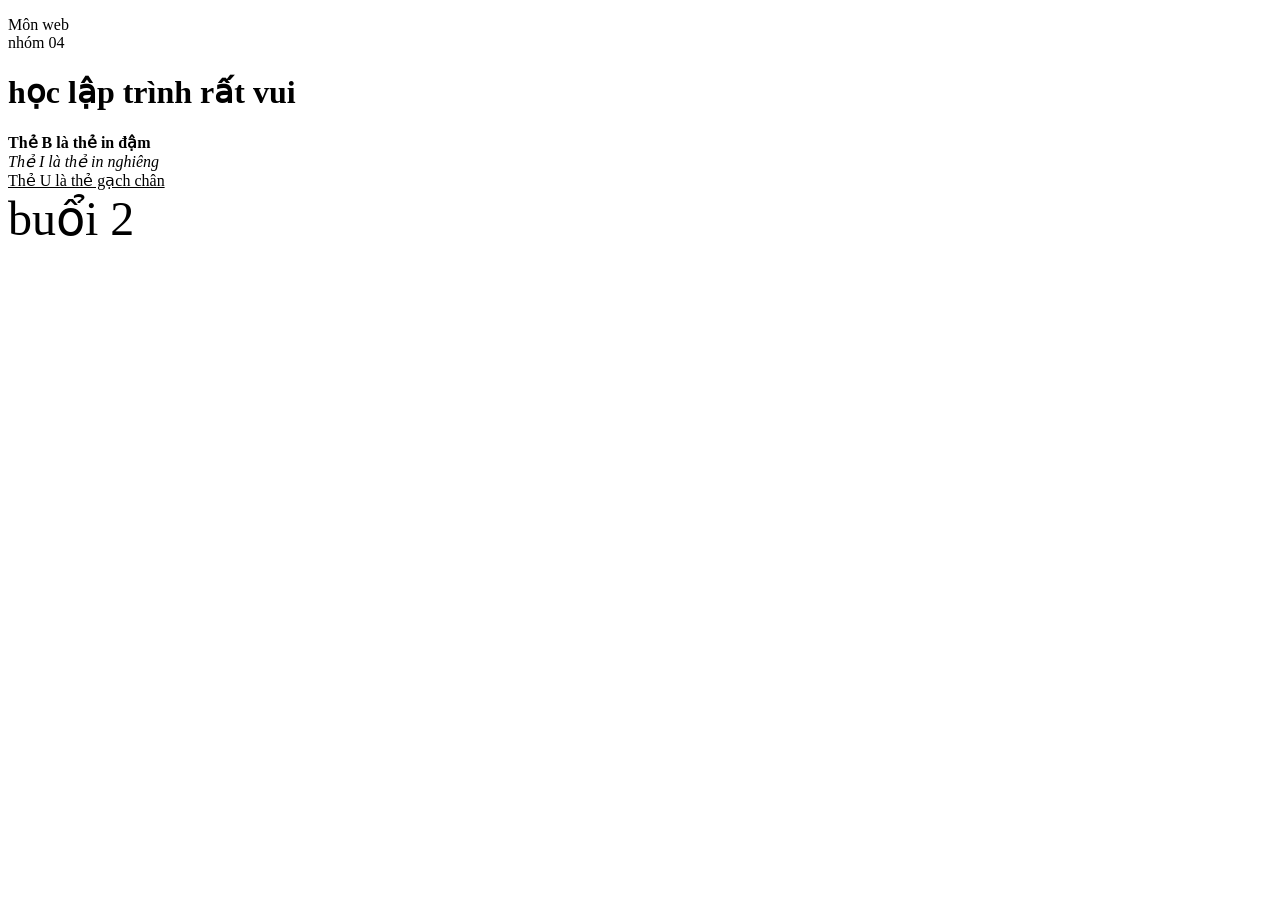
<file: bài 1/index.html>
<!DOCTYPE html>
<html lang="en">
<head>
    <meta charset="UTF-8">
    <meta name="viewport" content="width=device-width, initial-scale=1.0">
    <title>bài 1</title>
</head>
<body>
        <p> Môn web <br> nhóm 04 </p>
        <h1>học lập trình rất vui</h1>
        <h2></h2>
        <h3></h3>
        <div></div>
        <span></span>
        <b>Thẻ B là thẻ in đậm<br></b>
        <i>Thẻ I là thẻ in nghiêng<br></i>
        <u>Thẻ U là thẻ gạch chân<br></u>
        <div>
            <font size="10">buổi 2</font>
        </div>
</body>
</html>
</file>
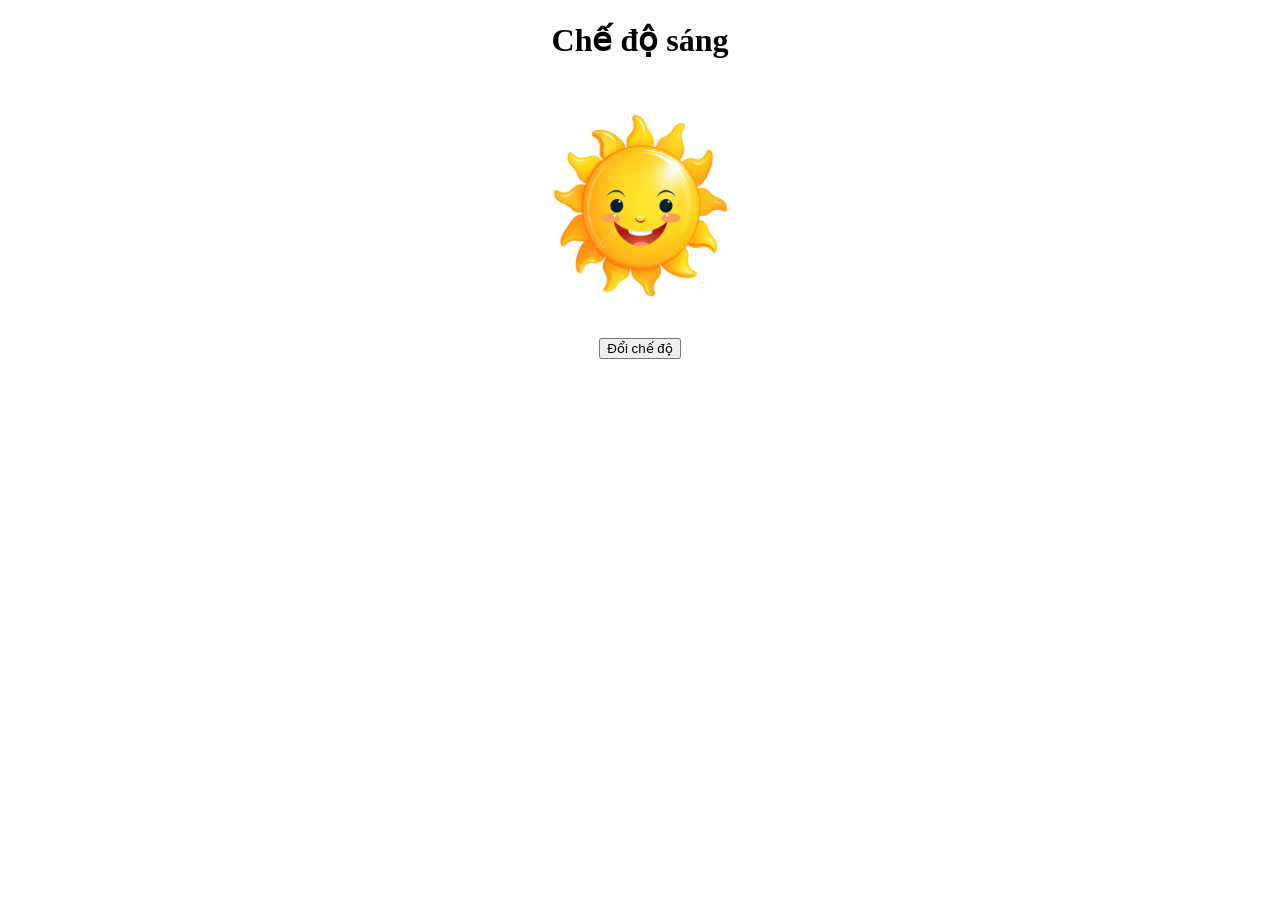
<file: bài 10/index.html>
<!DOCTYPE html>
<html lang="en">
<head>
    <meta charset="UTF-8">
    <meta name="viewport" content="width=device-width, initial-scale=1.0">
    <title>bài 10-js</title>
    <style>
        img{
            width: 20%;
        }
    </style>
</head>
<body>
    <div style="text-align: center;">
        <h1 class="che-do">Chế độ sáng</h1>
        <img class="anh" src="mattroi.png">
        <div class="chuc-nang"></div>
        <button onclick="doiCheDo()">Đổi chế độ</button>
    </div>

    <script>
        function doiCheDo() {
            if (cheDo == true){
            document.getElementsByTagName("body")[0].style = "background-color: black";
            document.getElementsByClassName("che-do")[0].style = "color: white";
            document.getElementsByClassName("che-do")[0].innerHTML = "Chế độ tối";
            document.getElementsByTagName("img")[0].src = "mattrang.png";
            }
        }
    </script>
</body>
</html>
</file>
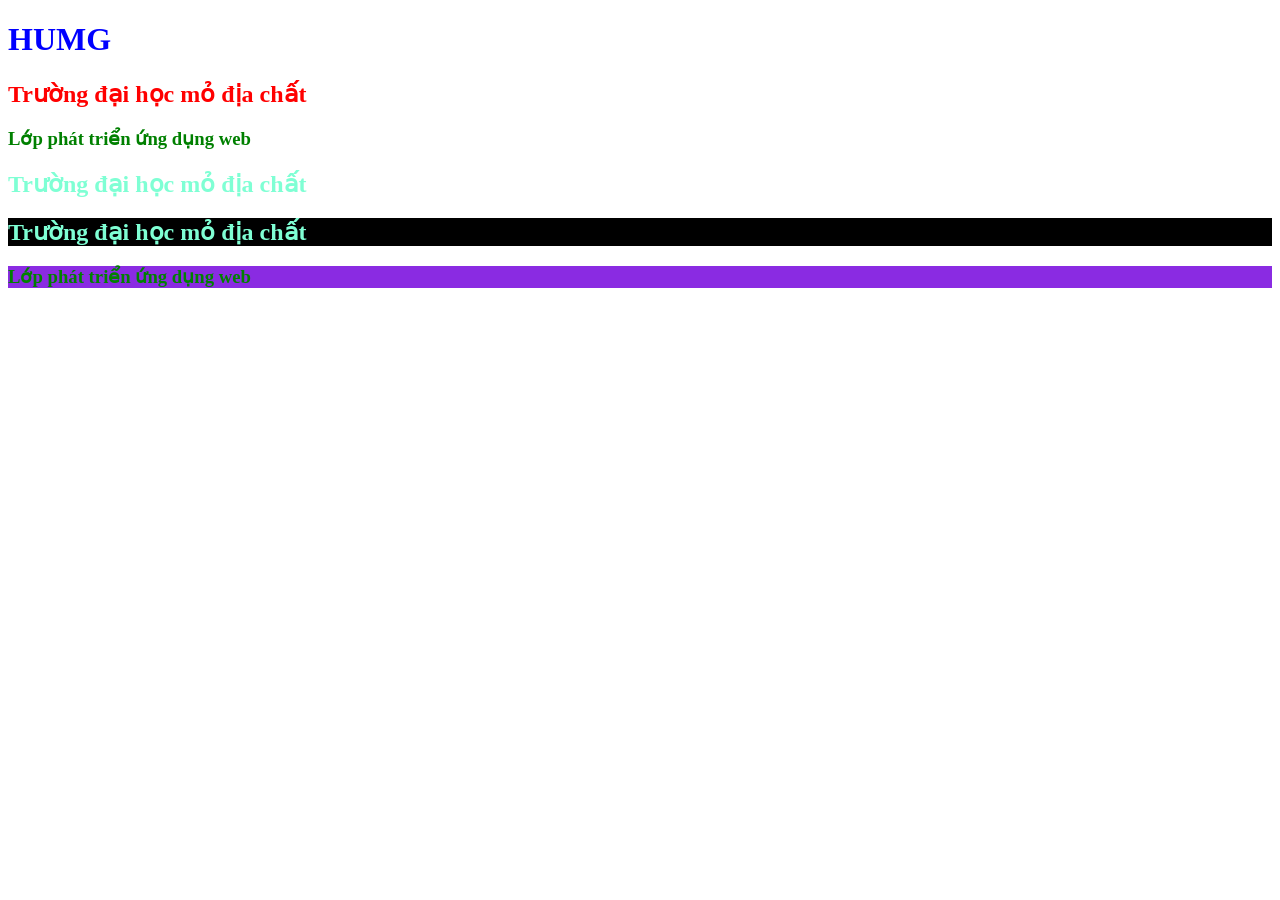
<file: bài 5/index.html>
<!DOCTYPE html>
<html lang="en">
<head>
    <meta charset="UTF-8">
    <meta name="viewport" content="width=device-width, initial-scale=1.0">
    <title>Bài 5</title>
    <link rel="stylesheet" href="style.css" tpye="text/css">
    <style>
        /* loại 2: internal style */
        h2{
            /*color dùng để qui định màu chữ*/
            color:red; 
        }
        #tieude{
            color:aquamarine;
        }

    </style>
</head>
<body>
    <!-- I selector-->
    <!--kiểu 1 style trong thẻ-->
    <!--loại 1: inline style-->

    <h1 style="color:blue">HUMG</h1>
    <!--kiểu 2-->
    <h2>Trường đại học mỏ địa chất</h2>
    <h3>Lớp phát triển ứng dụng web</h3>

    <!-- II selector -->
    <!-- cách 1: Dùng tên thẻ -->
    <!--cách 2: Dùng ID (viết dấu # trước tên id)-->
    <h2 id="tieude">Trường đại học mỏ địa chất</h2>
    <!--cách 3 class (viết dấu . trước tên class)-->
    <h2 id="tieude" class="tieude">Trường đại học mỏ địa chất</h2>
    <h3 class="tieude2">Lớp phát triển ứng dụng web</h3>





</body>
</html>
</file>
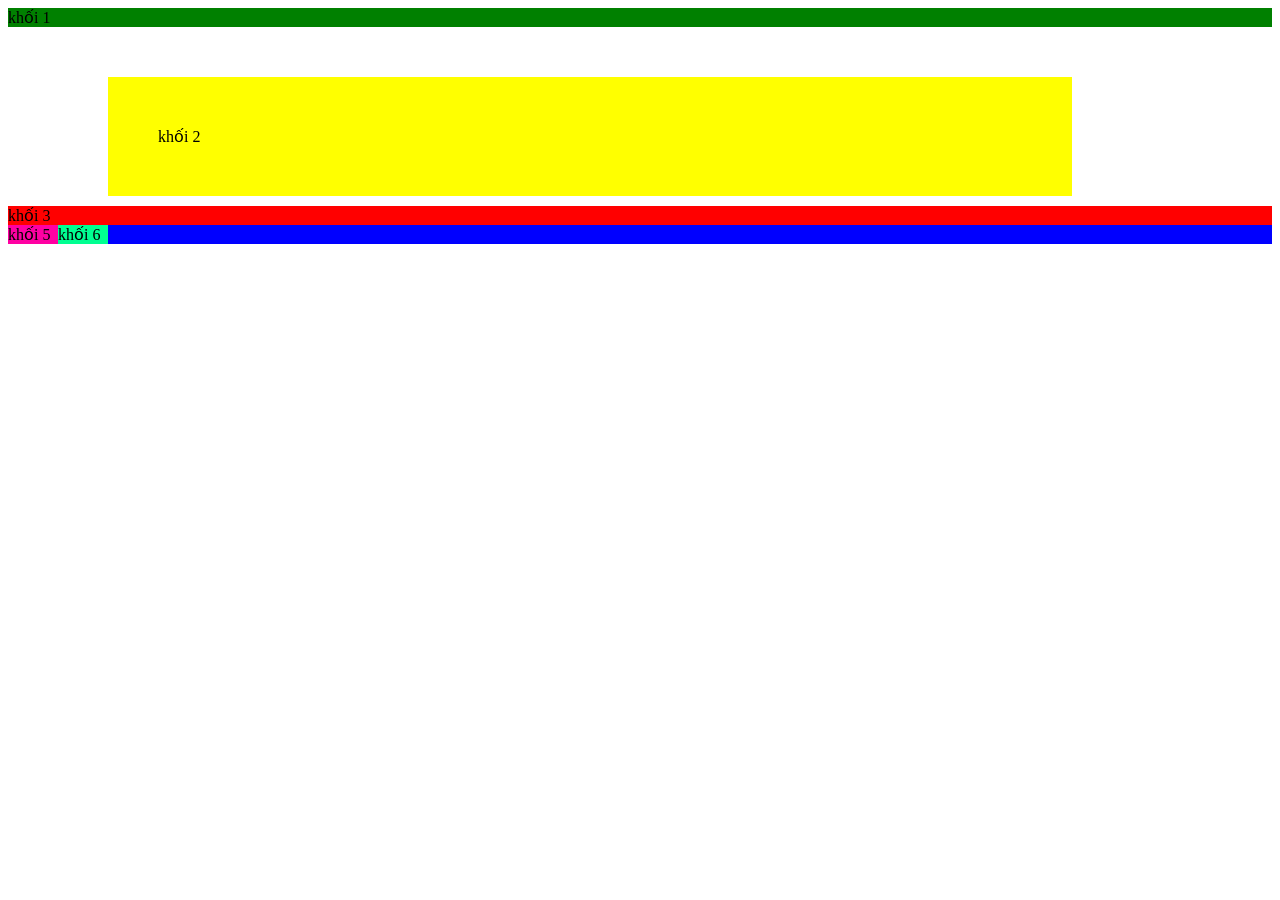
<file: bài 6/index.html>
<!DOCTYPE html>
<html lang="en">
<head>
    <meta charset="UTF-8">
    <meta name="viewport" content="width=device-width, initial-scale=1.0">
    <title>Document</title>
    <style type="text/css">
        .khoi1{
            background-color: green;

        }
        .khoi2{
             background-color: yellow;
             /* 1 giá trị: cách đều xung quanh =giá trị đó */
             /* 2 giá trị: giá trị đầu (trên dưới), giá trị 2 (trái,phải) */
             /* 4 giá trị: theo thứ tự trên dưới trái phải */
             margin: 50px 200px 10px 100px;

             padding: 50px;

        }
        .khoi3{
             background-color: red;

        }
        .khoi4{
             background-color: rgb(0, 0, 255);
             display: flex;

        }
        .khoi5{
             background-color: rgb(255, 0, 162);
             width: 50px;

        }
        .khoi6{
             background-color: rgb(0, 255, 145);
             width: 50px;
        }

    </style>
</head>
<body>
    <div class="khoi1">khối 1</div>
    <div class="khoi2">khối 2</div>
    <div class="khoi3">khối 3</div>

    <div class="khoi4">
        <div class="khoi5">khối 5</div>
        <div class="khoi6">khối 6</div>
    </div>
</body>
</html>
</file>
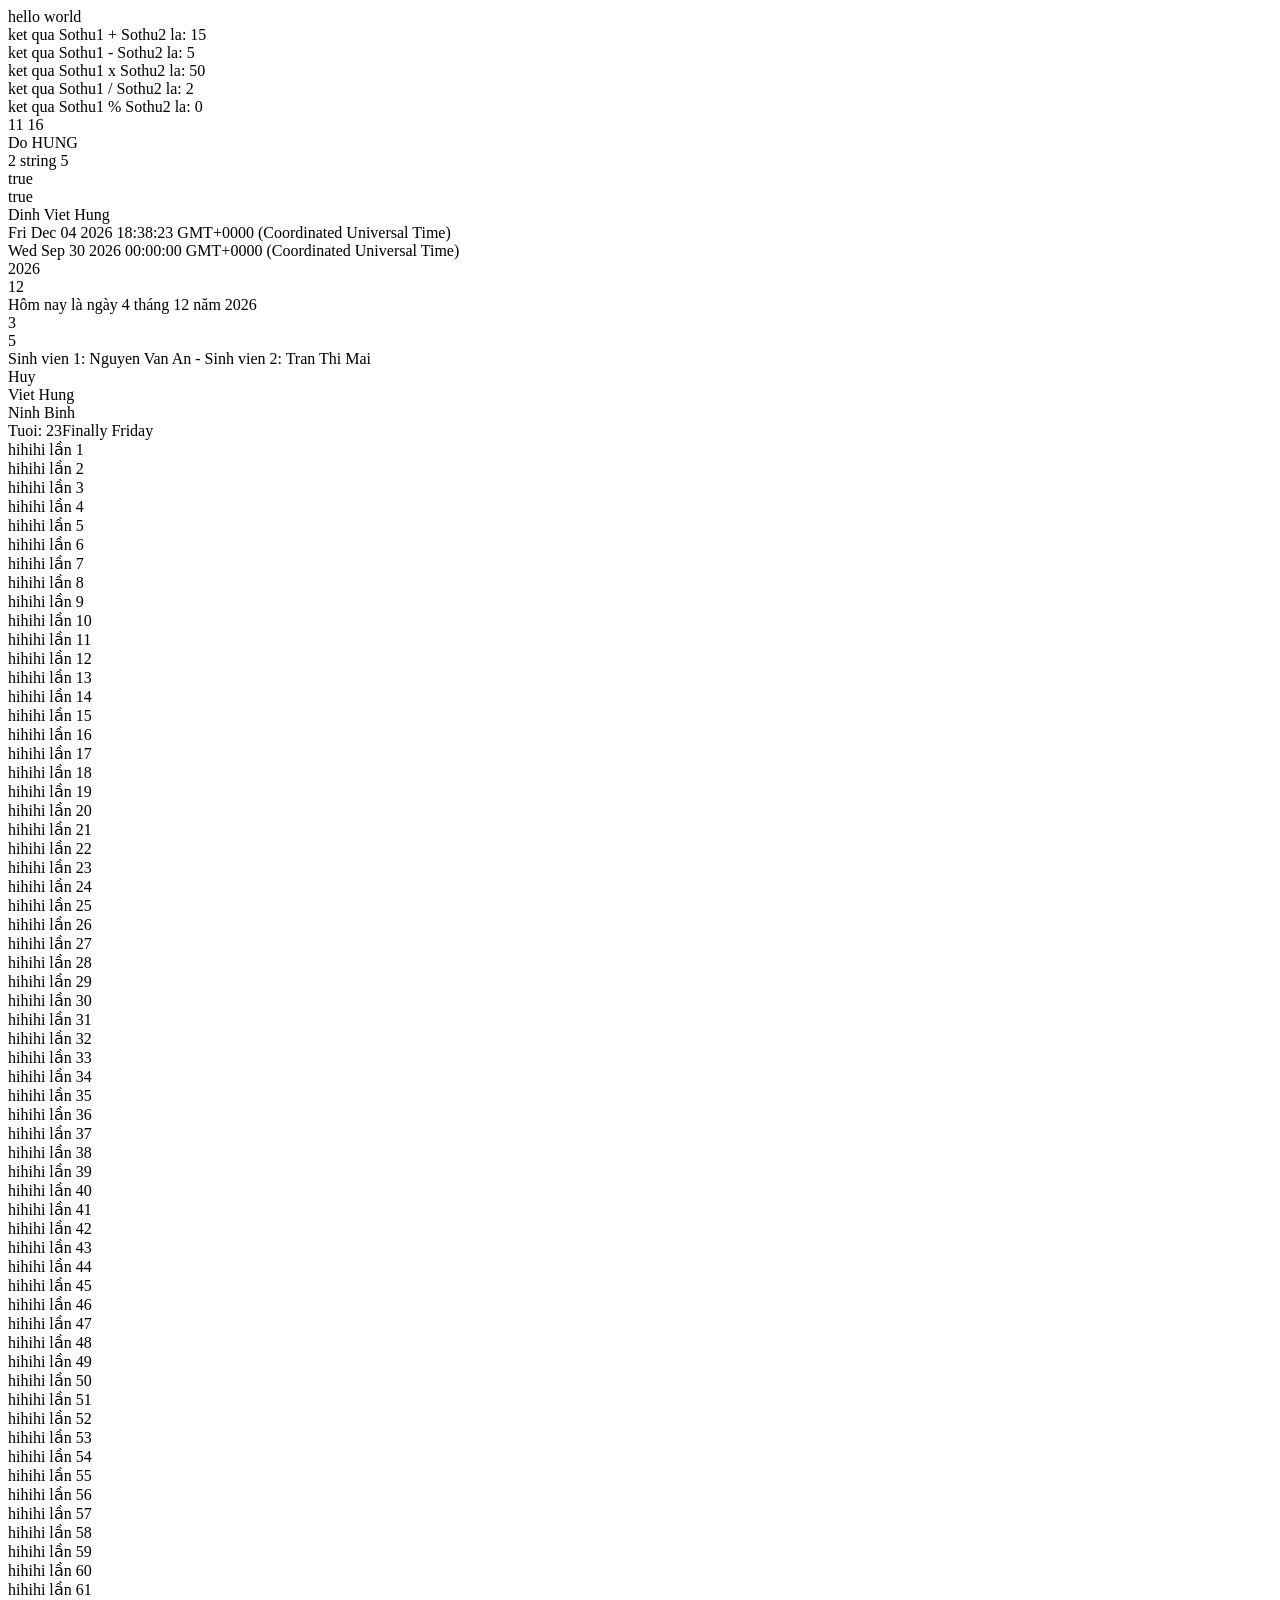
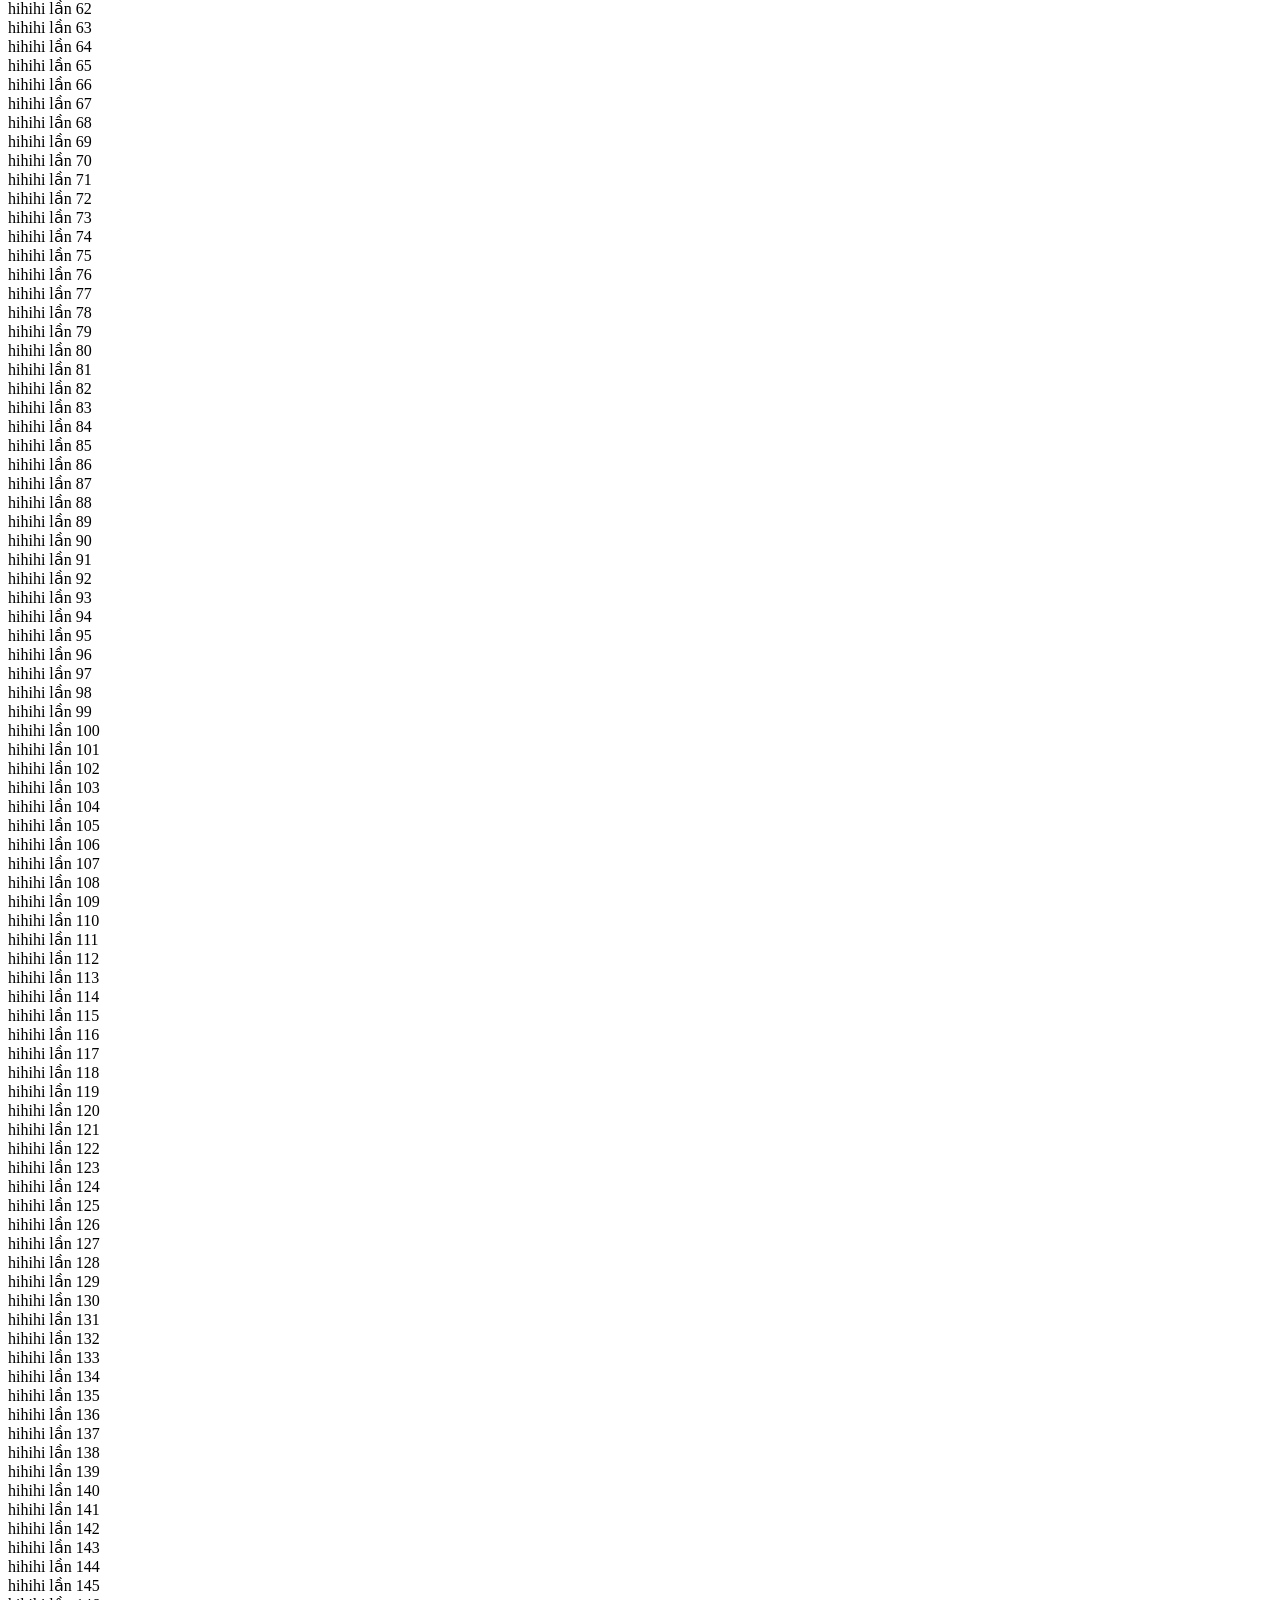
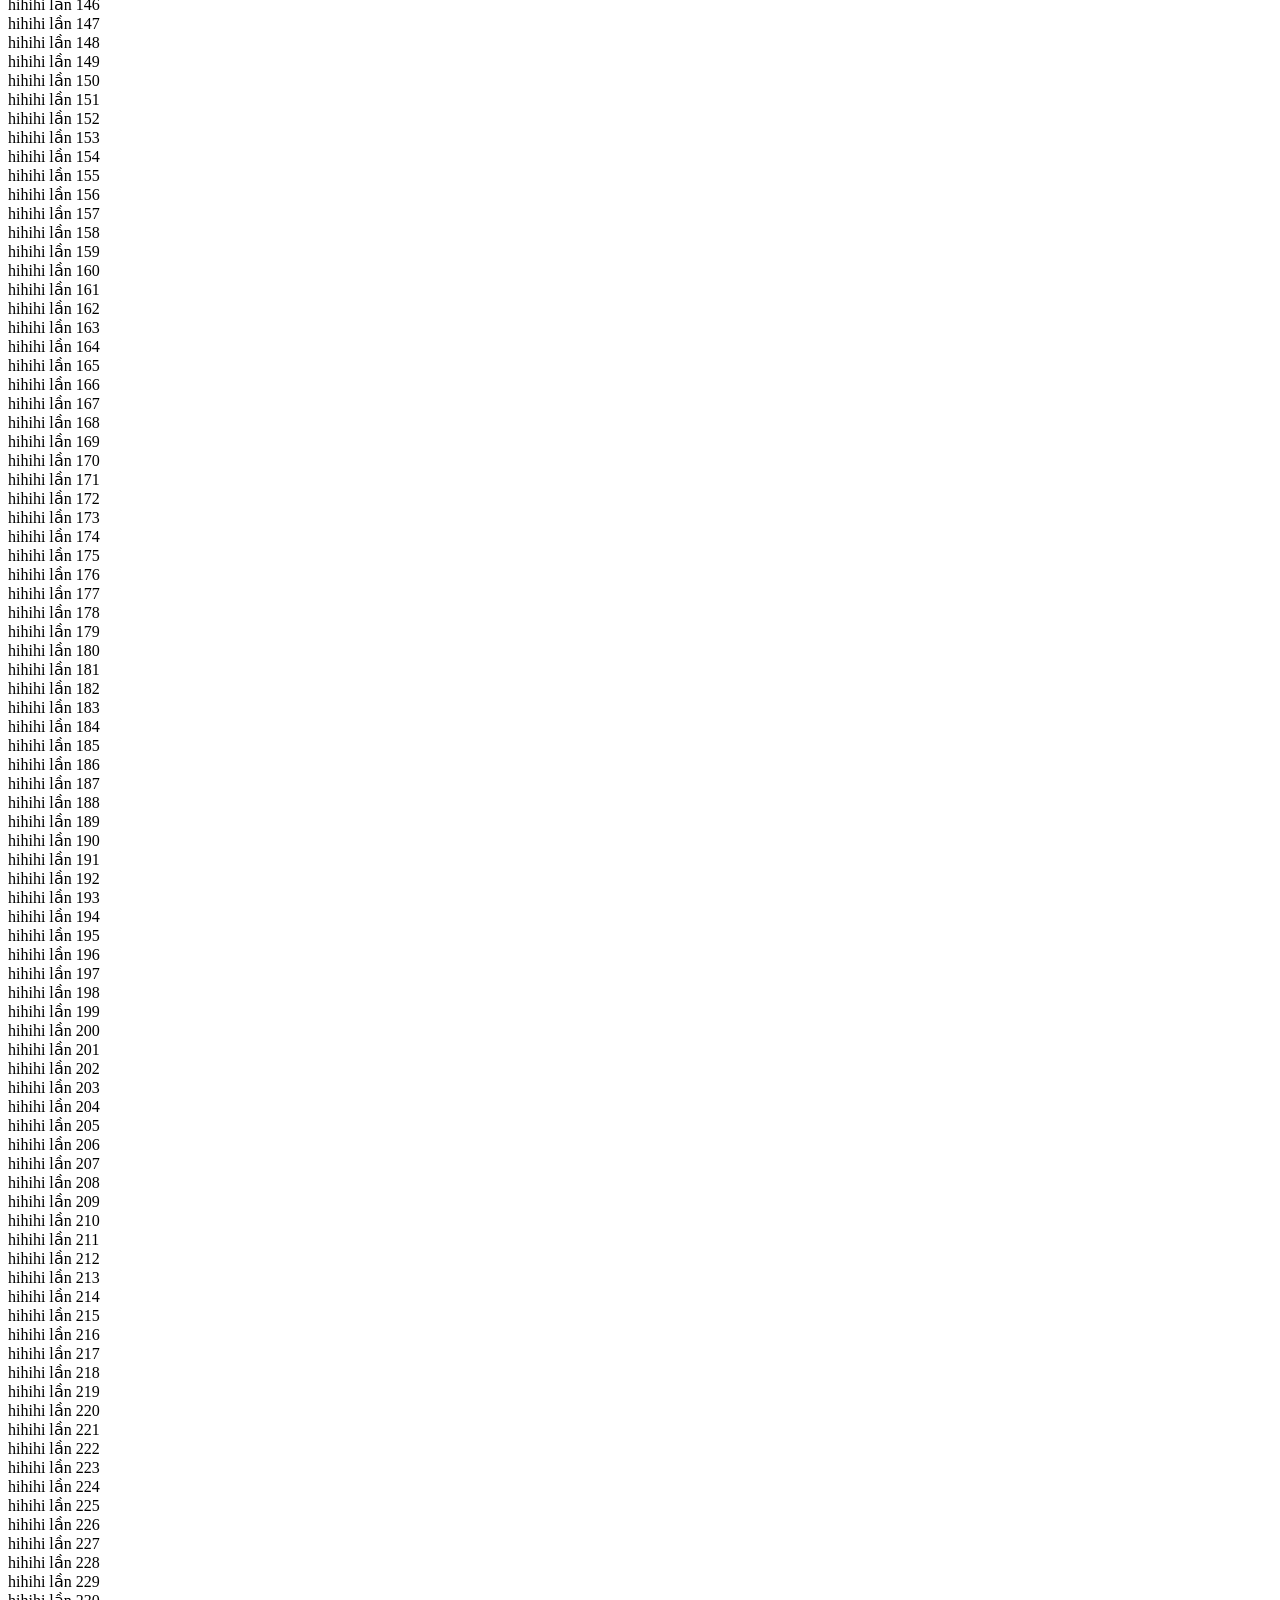
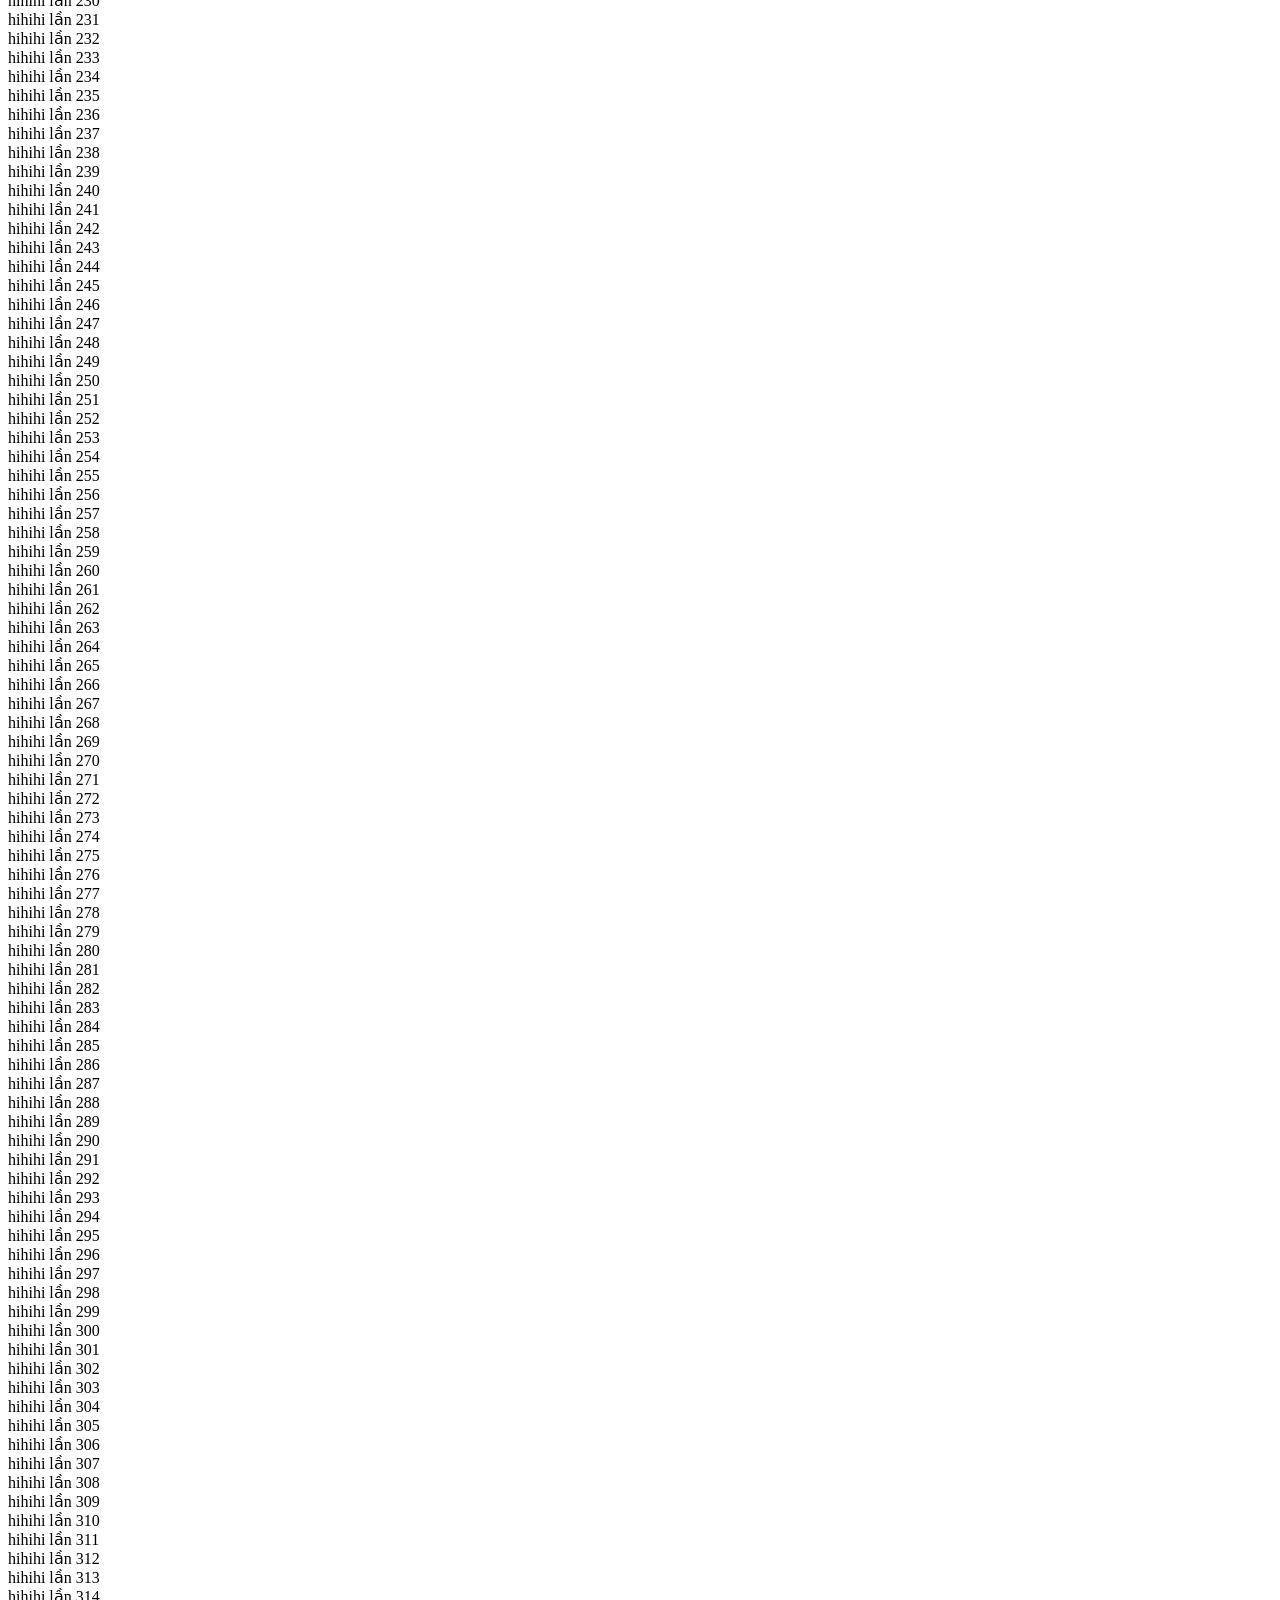
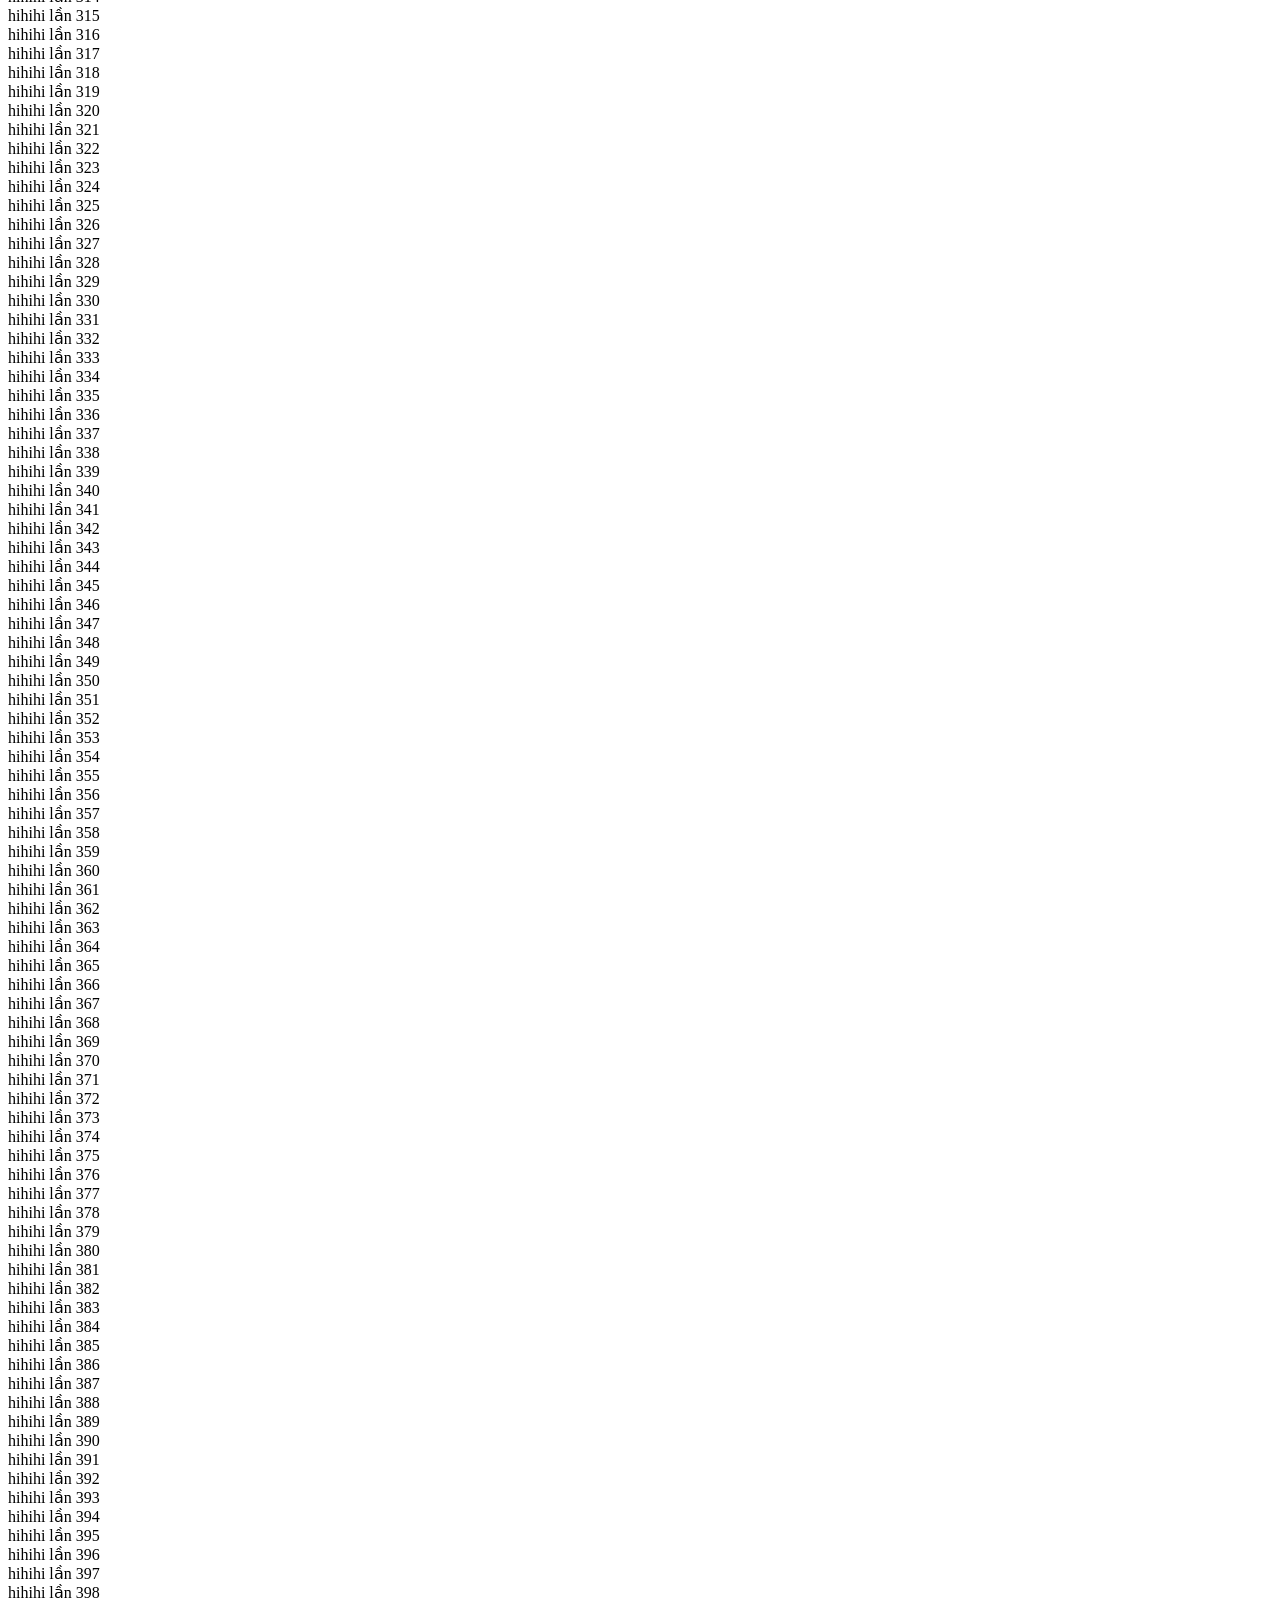
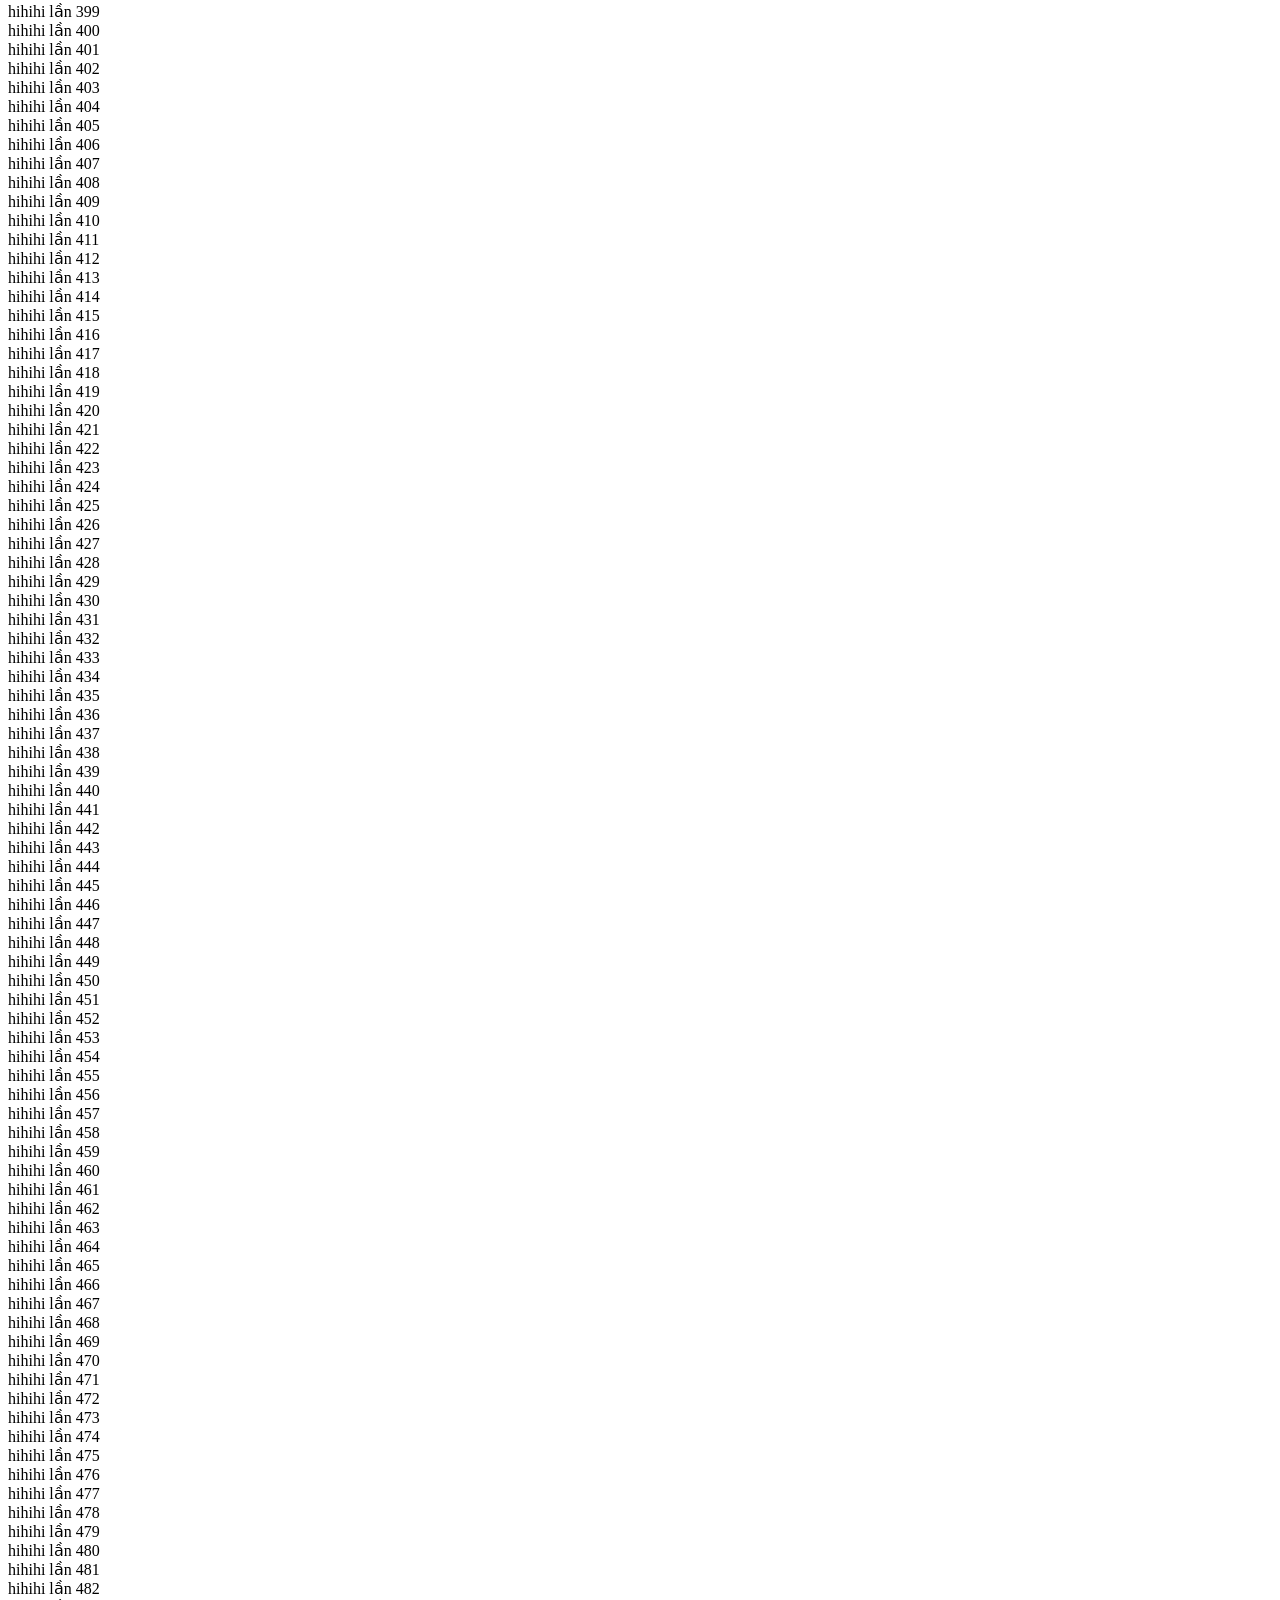
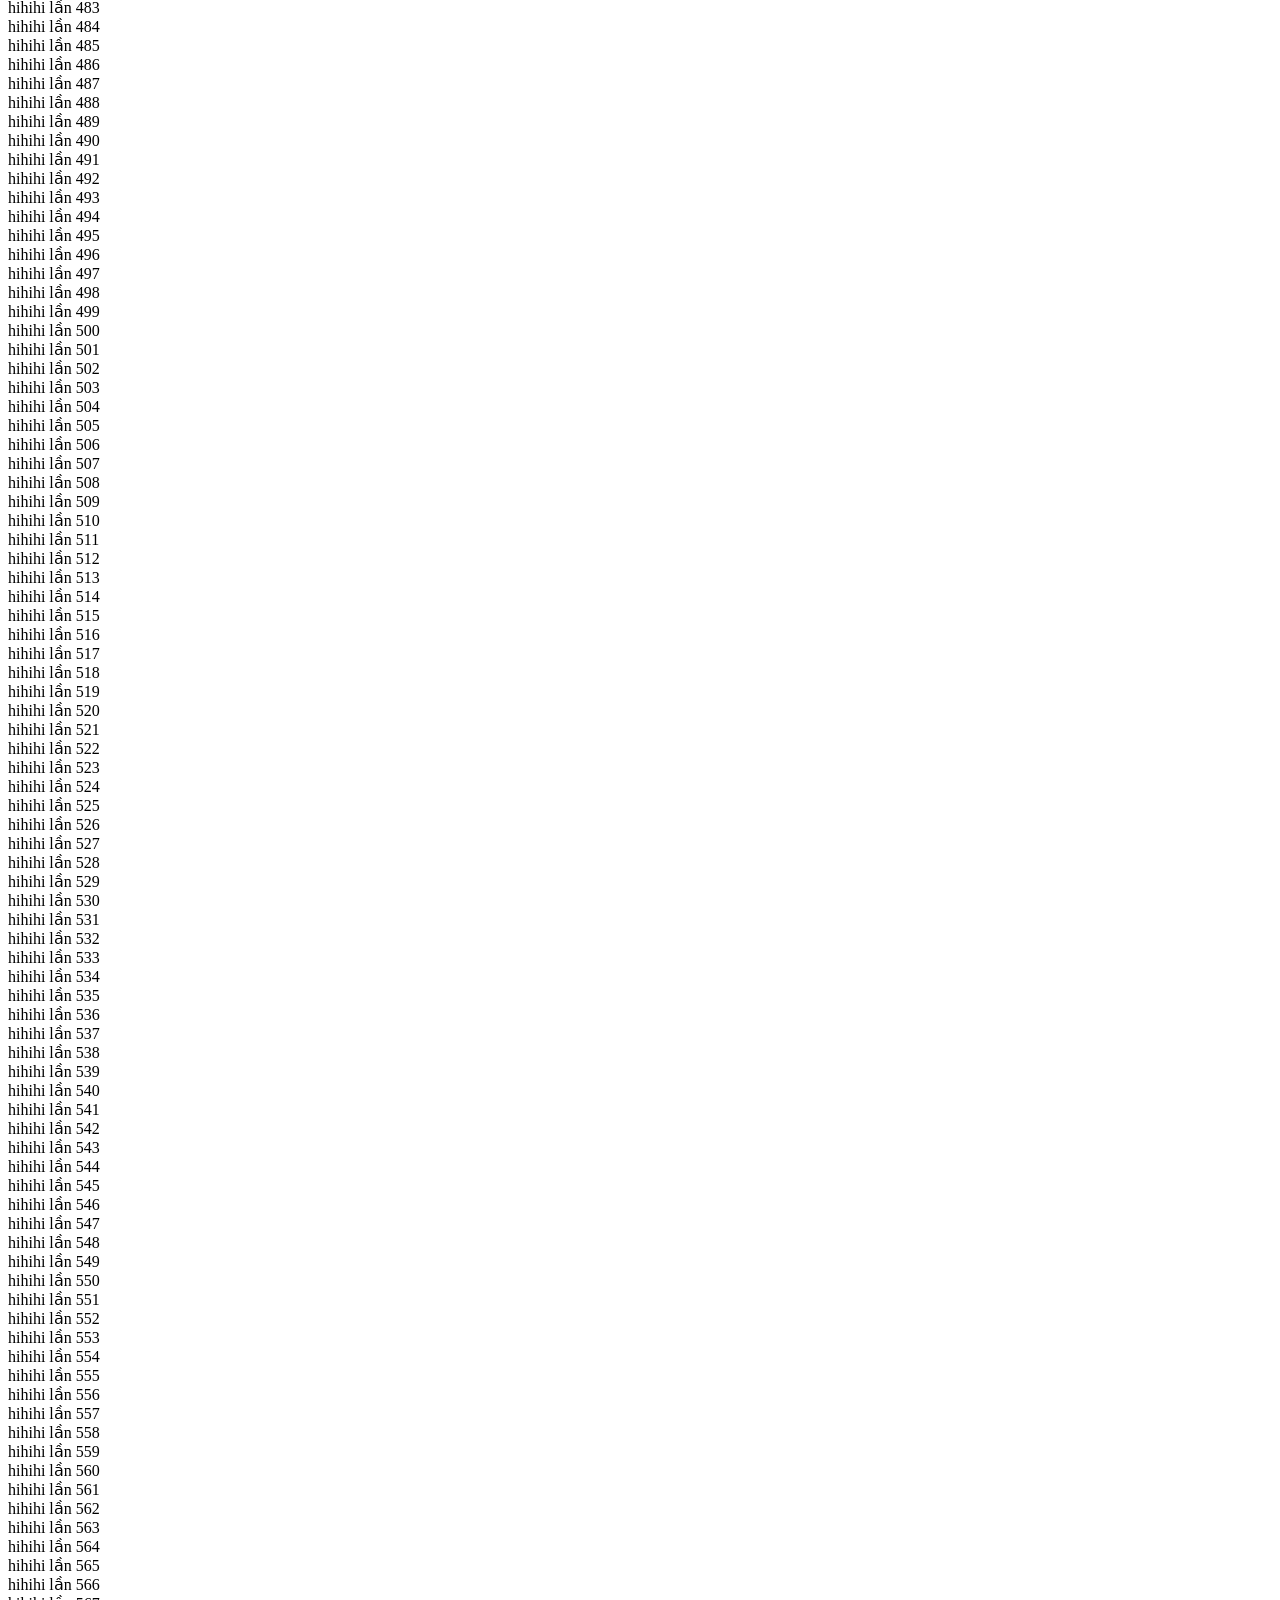
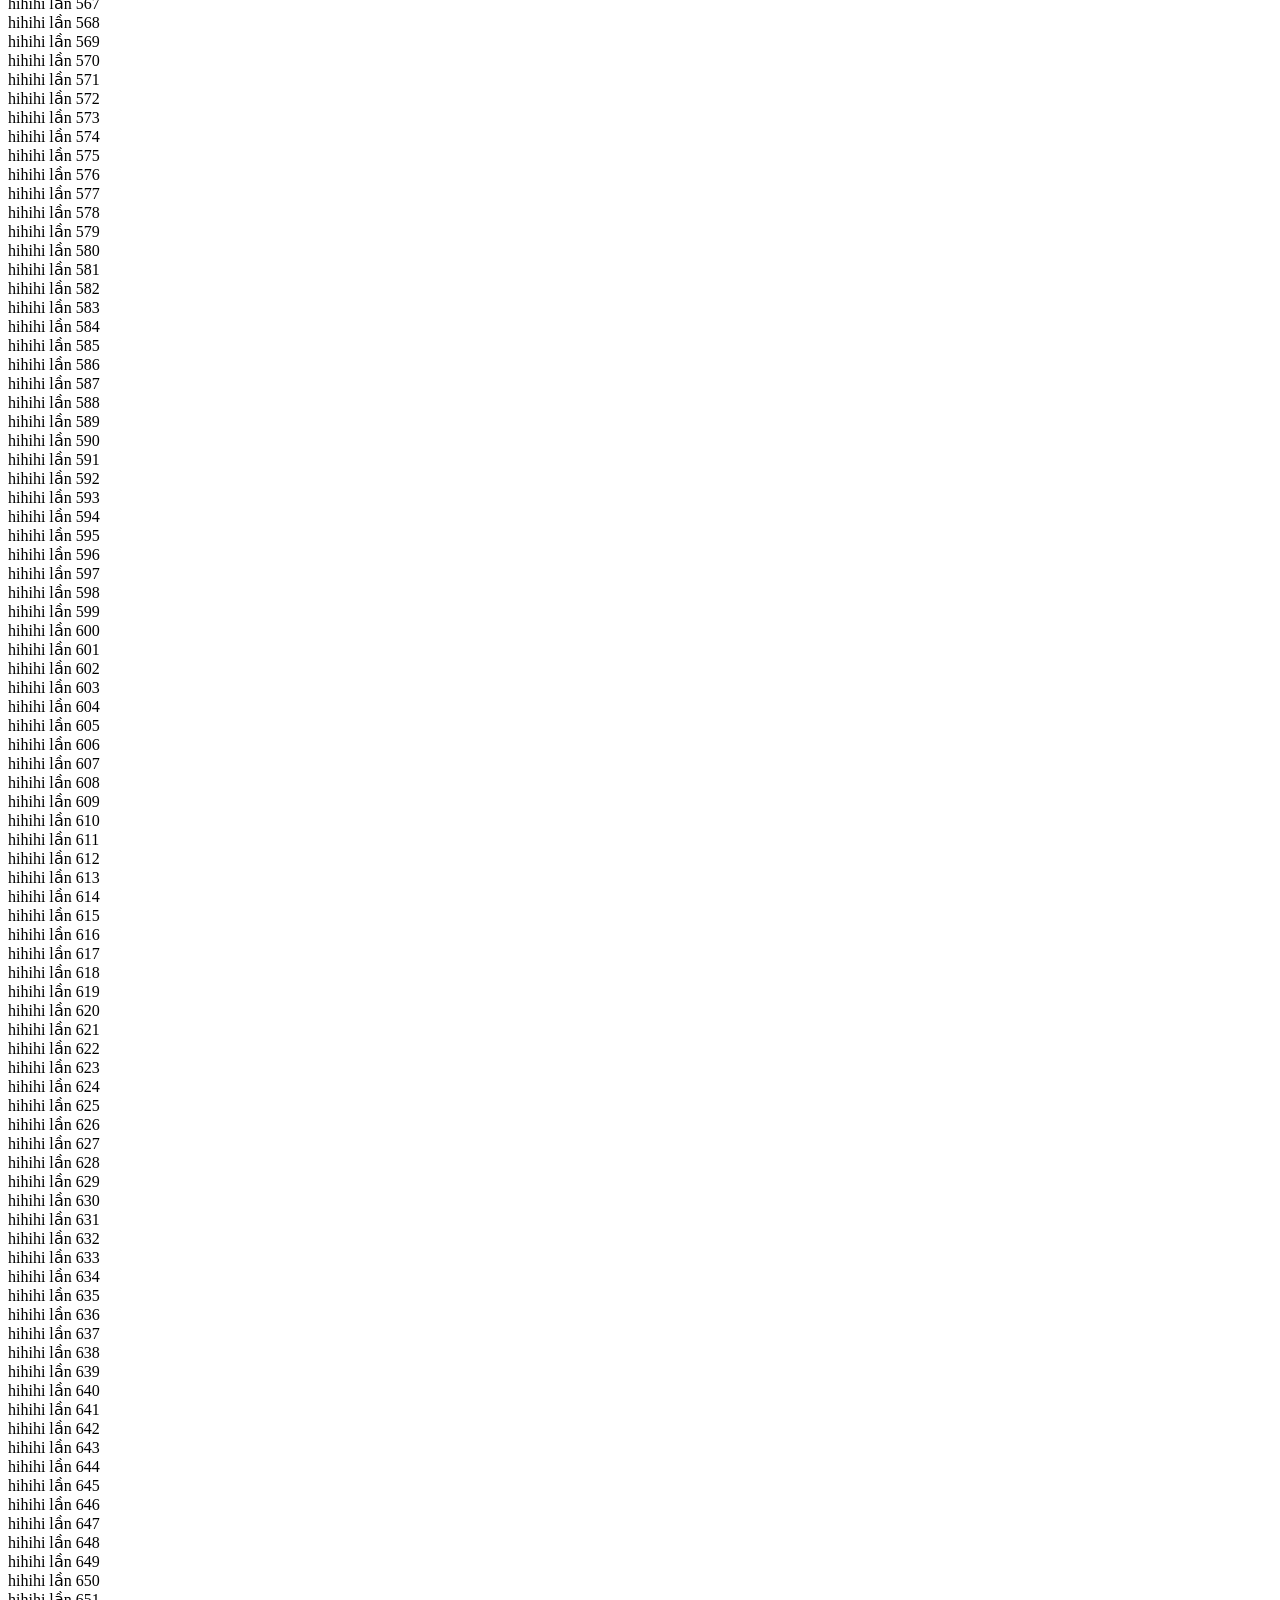
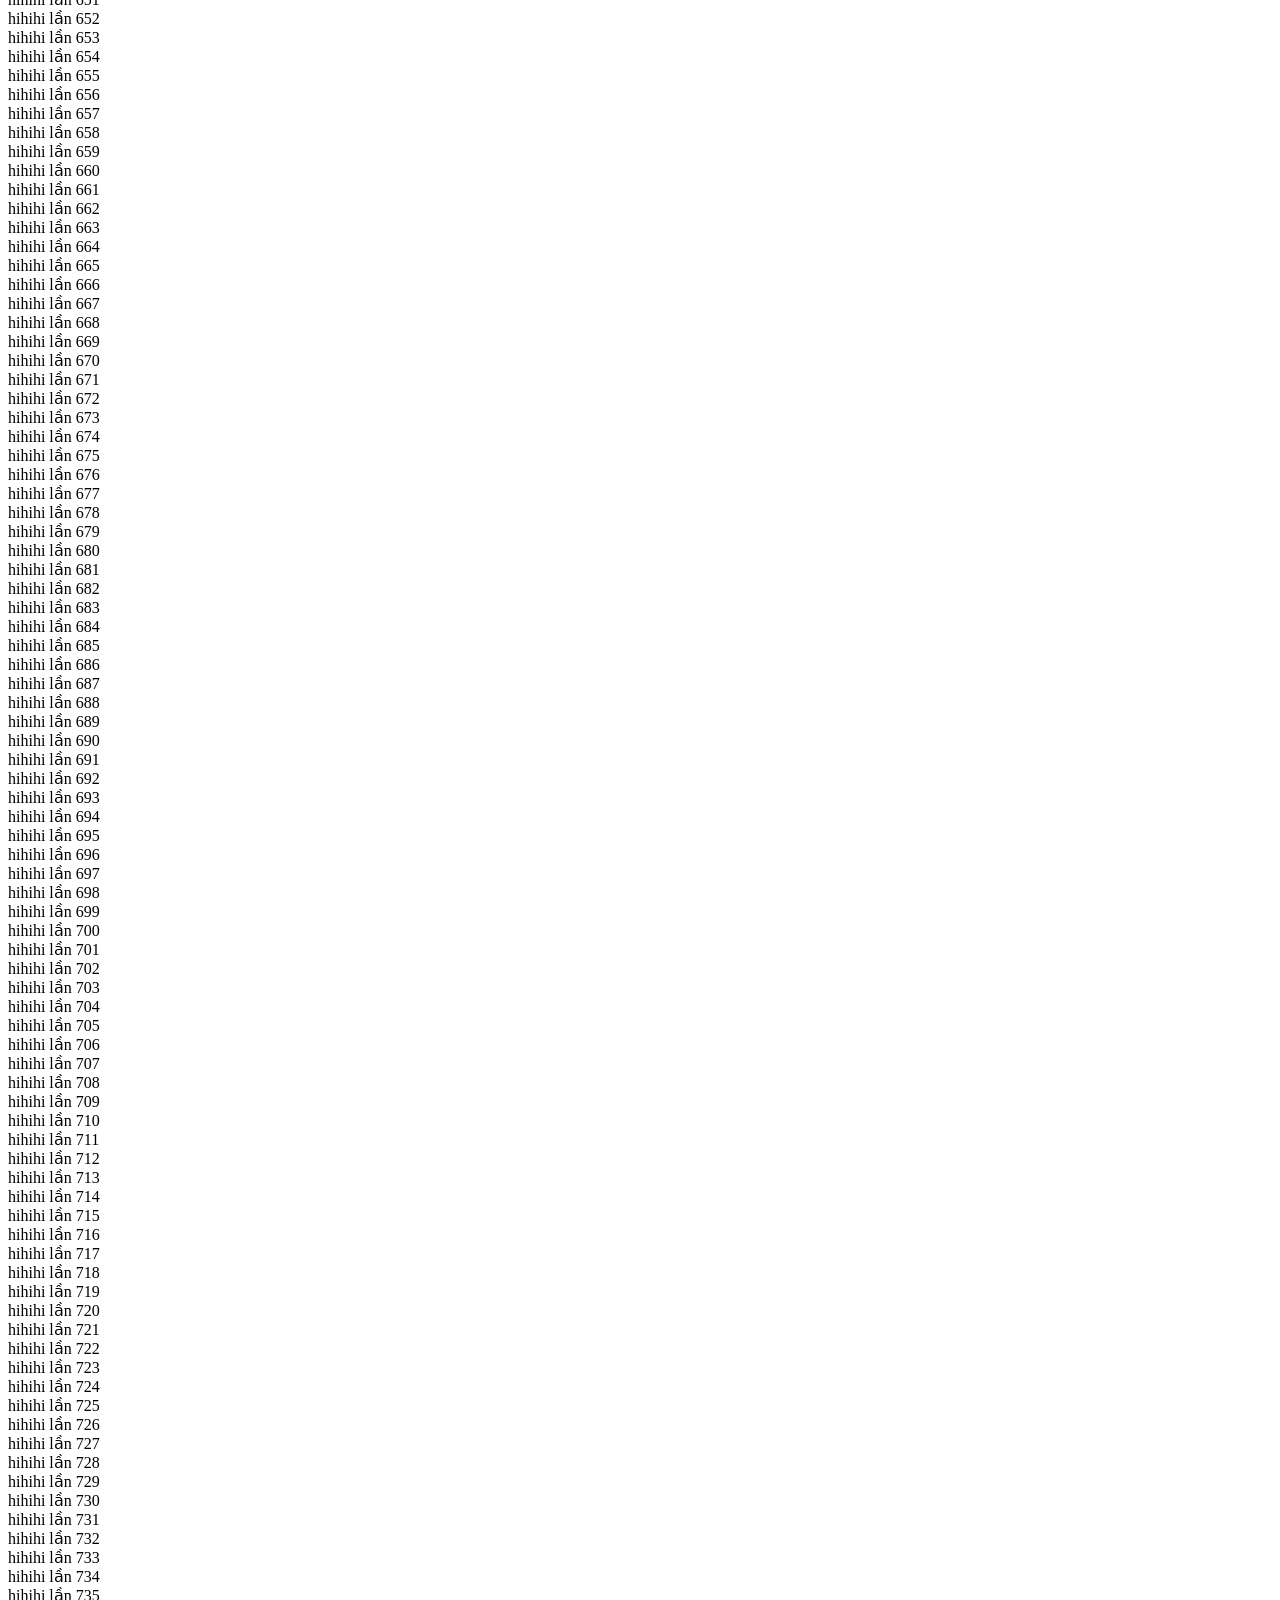
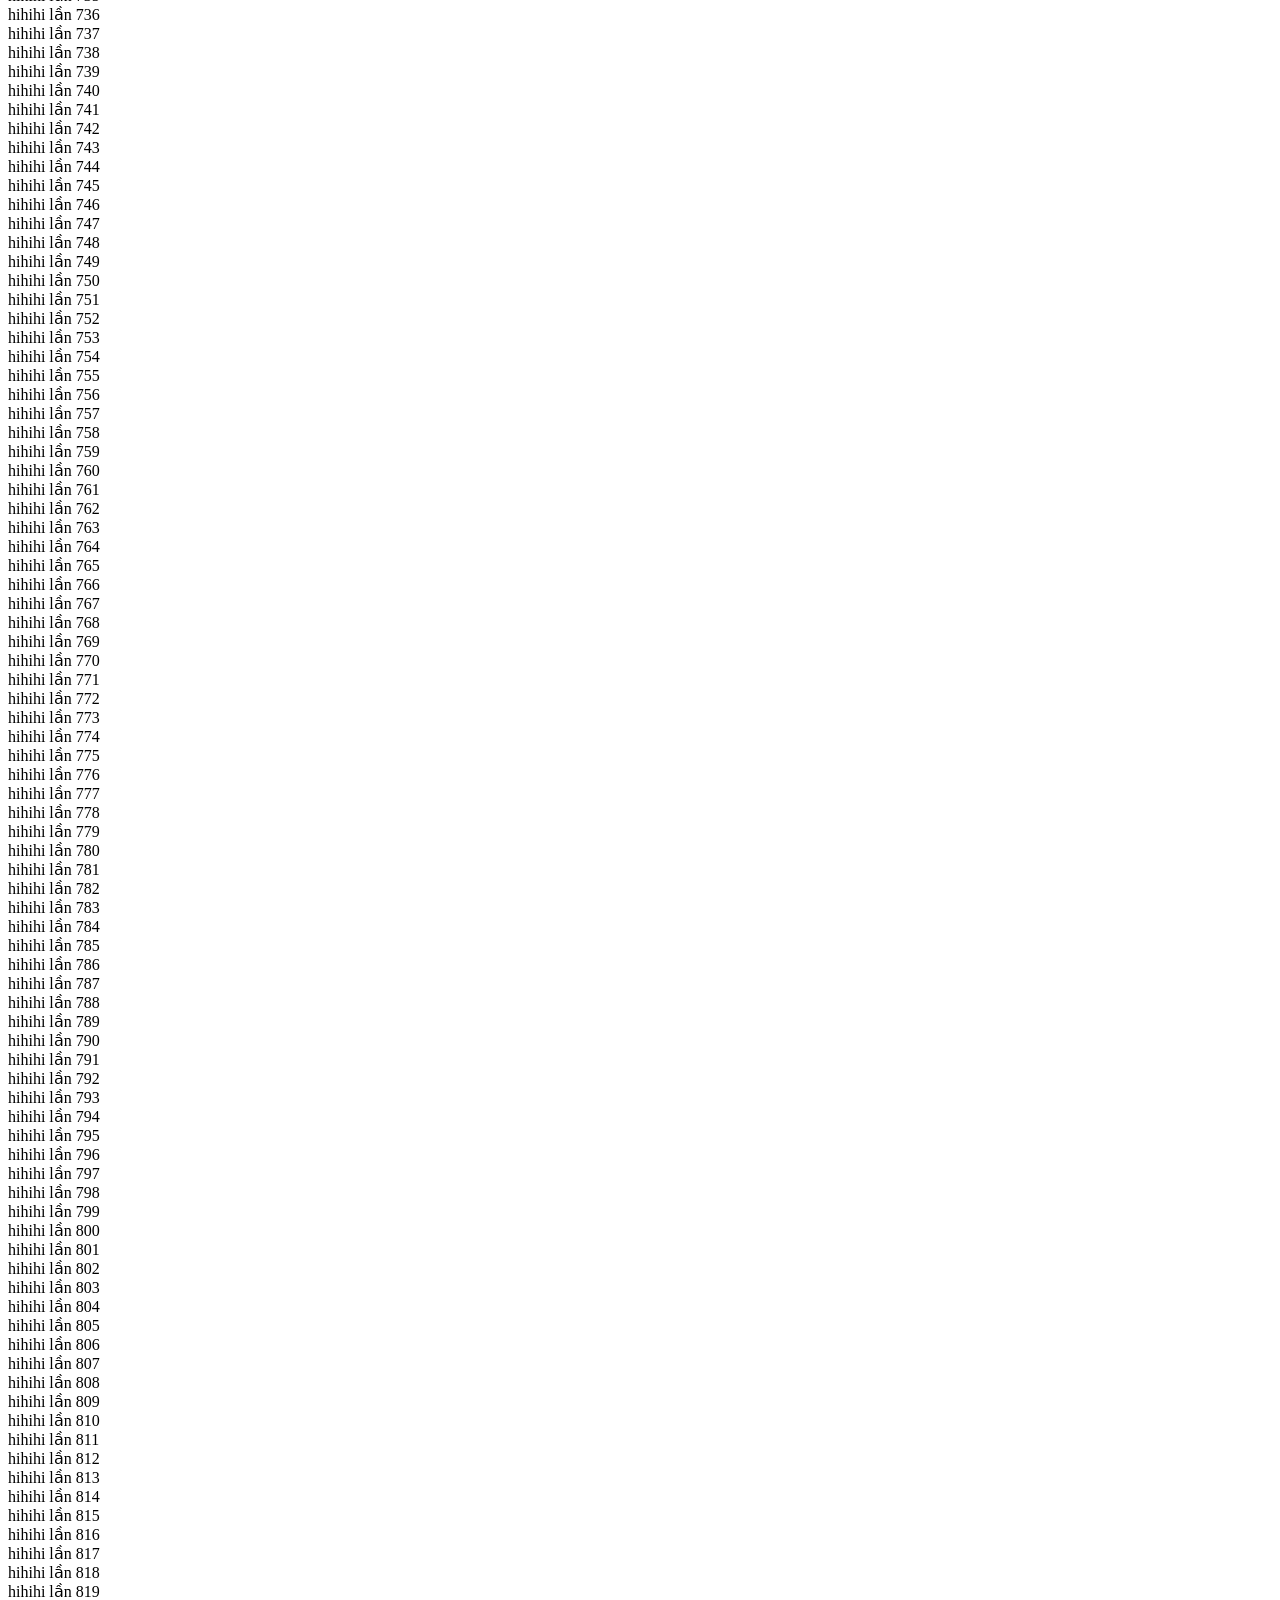
<file: bài 8/index.html>
<!DOCTYPE html>
<html lang="en">
<head>
    <meta charset="UTF-8">
    <meta name="viewport" content="width=device-width, initial-scale=1.0">
    <title>javascript-1</title>
</head>
<body>
    <script>
        // in ra man hinh
        document.writeln("hello world");
        var ten = "HUNG";
        // khai bao bien
        var Sothunhat = 10;
        var Sothuhai = 5;
        var ketqua = 0;

        // cong +
        document.write("<br> ket qua Sothu1 + Sothu2 la: ");
        ketqua = Sothunhat + Sothuhai;
        document.write(ketqua);

        // tru -
        document.write("<br> ket qua Sothu1 - Sothu2 la: ");
        ketqua = Sothunhat - Sothuhai;
        document.write(ketqua);

        // nhan *
        document.write("<br> ket qua Sothu1 x Sothu2 la: ");
        ketqua = Sothunhat * Sothuhai;
        document.write(ketqua);

        // chia /
        document.write("<br> ket qua Sothu1 / Sothu2 la: ");
        ketqua = Sothunhat / Sothuhai;
        document.write(ketqua);

        // chia lay du %
        document.write("<br> ket qua Sothu1 % Sothu2 la: ");
        ketqua = Sothunhat % Sothuhai;
        document.write(ketqua);

        //++
        document.writeln("<Br>")
        document.writeln(++Sothunhat);
        //--    

        //+=
        Sothunhat += Sothuhai;
        document.writeln(Sothunhat);

        var ho ="Do";
        document.writeln("<br>"+ ho + " " + ten);
        document.writeln("<br>");
        document.writeln(ho.length);
        document.writeln(typeof(ho));
        //
        var hovaten ="Dinh Viet Hung";
        document.writeln(hovaten.lastIndexOf("V"))
        document.writeln("<br>");
        document.writeln(hovaten.includes(""));
        document.writeln("<br>");
        document.writeln(hovaten.startsWith("Dinh"));
        document.writeln("<br>");
        //thay the ki tu
        document.writeln(hovaten.replace("Do","Dinh"));

        //Date
        var homNay = new Date();
        document.writeln("<br>");
        document.write(homNay);

        var ngay = new Date("2026-09-30");
        document.writeln("<br>");
        document.write(ngay);

        var namNay = homNay.getFullYear();
        document.writeln("<br>");
        document.write(namNay);

        var thangNay = homNay.getMonth() + 1;
        document.writeln("<br>");
        document.write(thangNay);

        //Date
        var homNay = new Date();
        var namNay = homNay.getFullYear();
        var thangNay = homNay.getMonth() + 1;
        var ngayNay = homNay.getDate();

        document.writeln("<br>");
        document.write("Hôm nay là ngày " + ngayNay + " tháng " + thangNay + " năm " + namNay);

        //Mảng
        var mang = [1,2,3,4,5];
        document.writeln("<br>");
        document.writeln(mang[2]);
        document.writeln("<br>");
        document.writeln(mang.length);

        
        // Mảng tên 2 bạn sinh viên bất kỳ
        document.writeln("<br>");
        var mang2SV = ["Nguyen Van An", "Tran Thi Mai"];
        document.write("Sinh vien 1: " + mang2SV[0] + " - Sinh vien 2: " + mang2SV[1]);

        // Mảng mẫu của bạn
        document.writeln("<br>");
        var mangTen = ["Viet Hung", "Yen", "Huy"];
        document.write(mangTen[2]);

        document.writeln("<br>");
        var mang = [1, 2, 3, 4, 5, "Viet Hung", "Yen", "Huy"];
        document.write(mang[5]);

        // Object thông tin sinh viên
        var thongTinSinhVien = {
            ten: "Dinh Viet Hung",
            namSinh: 2003,
            queQuan: {
                thanhPho: "Ninh Binh",
                phuong: "Tran Hung Dao"
            }
        };

        document.writeln("<br>");
        document.write(thongTinSinhVien.queQuan.thanhPho);

        var tuoi = namNay - thongTinSinhVien.namSinh;
        document.writeln("<br>");
        document.write("Tuoi: " + tuoi);

        // Thêm thuộc tính Giới tính
        thongTinSinhVien.GioiTinh = true;

        //switch case
        var d = new Date();
        var theDay = d.getDay();
        switch (theDay) {
            case 5:
                document.write("Finally Friday");
                break;
            case 6:
                document.write("Super Friday");
                break;
            case 0:
                document.write("Sleepy Friday");
                break;
            default:
                document.write("I'm Looking forward to this weekend");
        }

        for ( var index = 1; index <= 1000; index++) {
            document.writeln("<br>");
            document.writeln(" hihihi lần " + index);

        }
        var tuoiNhapVao = "hai muoi";
        if (isNaN(tuoiNhapVao)) {
            document.writeln("<br>");
            document.write("Vui lòng nhập số hợp lệ, không nhập chữ!");
        } else {
            document.writeln("<br>");
            document.write("Tuổi của bạn là: " + tuoiNhapVao);
        }
        //while
        var j=0;
        do {
            document.write("the number is " + j);
            document.write("<br />");
            j = j+1;
        }while (j <= 10)

        //popup boxes
        // alert("hello");

        var r = confirm("press a button")
        if (r == true) {
            document.write("you pressed ok!");
        }
        else{
            document.write("you pressed cancel!");
        }
        var r = prompt("Nhập vào họ tên", "Nhập tên ở đây");
        document.write(r);

    
        

    </script>
    <!-- External Javascript -->
    <script src="script.js"></script>

</body>
</html>
</file>
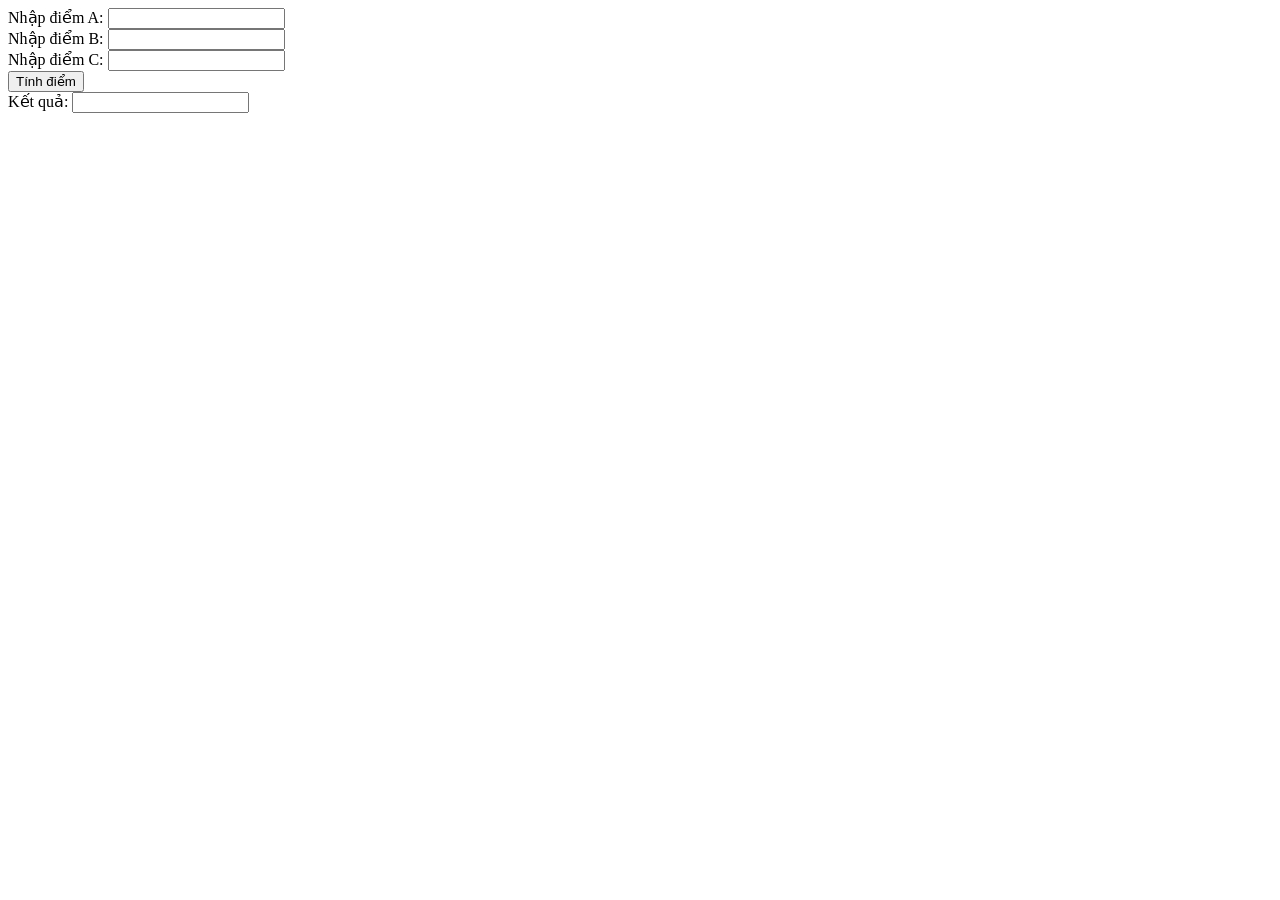
<file: bài 9/index.html>
<!DOCTYPE html>
<html lang="en">
<head>
    <meta charset="UTF-8">
    <meta name="viewport" content="width=device-width, initial-scale=1.0">
    <title>Document</title>
</head>
<body>
    <div>
        Nhập điểm A: <input id="diemA" type="number">
    </div>
    <div>
        Nhập điểm B: <input id="diemB" type="number">
    </div>
    <div>
        Nhập điểm C: <input id="diemC" type="number">
    </div>
    <div>
        <button onclick="tinhDIemChu()">Tính điểm</button>
    </div>
    <div>
        Kết quả: <input id="KetQua" type="text">
    </div>
    <script>

    function tinhDiem() {
        var a =parseFloat(documment.getElementById("diemA").value);
        var b =parseFloat(documment.getElementById("diemB").value);
        var c =parseFloat(documment.getElementById("diemC").value);

        documment.getElementById("ketQua").value = tinhDiem(a,b,c);

    }

    function tinhDiemChu(a,b,c){
        var tong = a * 0.6 + b * 0.3 + c * 0.1
        var kq = "";
        if(tong < 4){
            kq="F";
        }
        else if(tong >=4 || tong < 5){
            kq="D"
        }
        else if(tong >=5 || tong < 7){
            kq="C"
        }
        else if(tong >=7 || tong < 8){
            kq="B"
        }
        else if(tong >=9 || tong < 10){
            kq="A"
        }
       return kq; // Trả về điểm chữ
    }


    </script> 
</body>
</html>
</file>
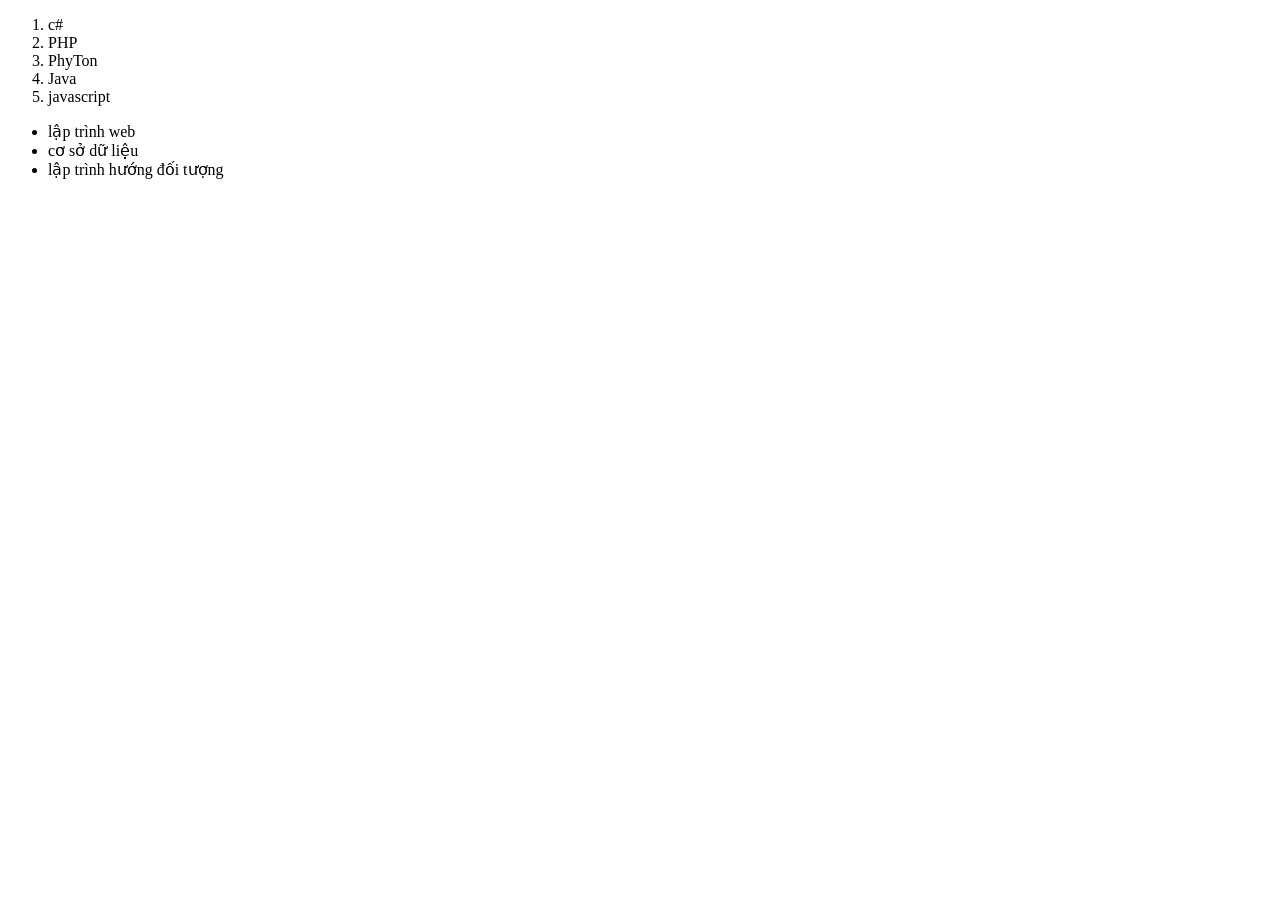
<file: bài 3/bai3.html>
<!DOCTYPE html>
<html lang="en">
<head>
    <meta charset="UTF-8">
    <meta name="viewport" content="width=device-width, initial-scale=1.0">
    <title>Bài 3</title>
</head>
<body>
    <ol>
        <li>c#</li>
        <li>PHP</li>
        <li>PhyTon</li>
        <li>Java</li>
        <li>javascript</li>
    </ol>
    <ul>
        <li>lập trình web</li>
        <li>cơ sở dữ liệu</li>
        <li>lập trình hướng đối tượng</li>
    </ul>
    
</body>
</html>
</file>
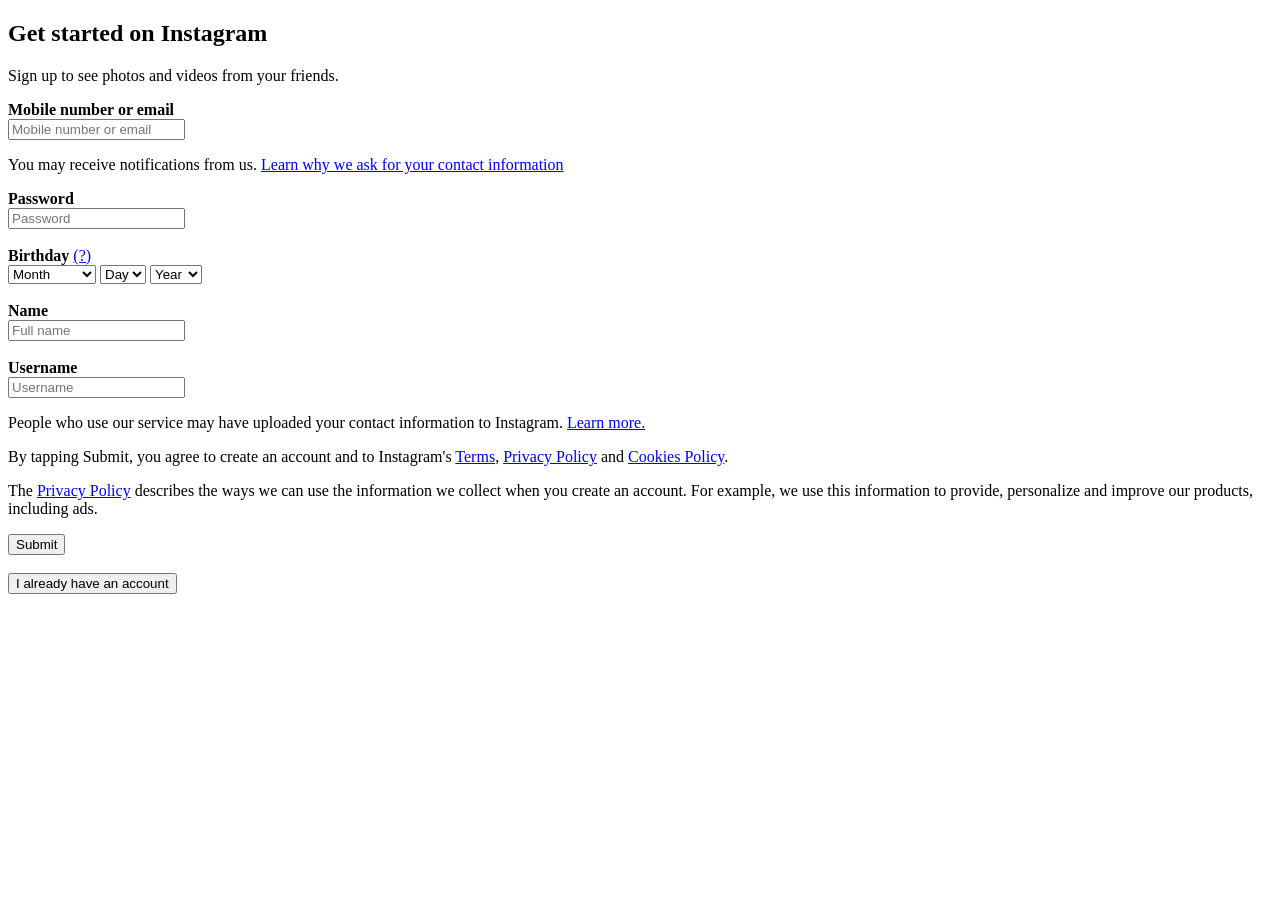
<file: bài 5/Dangkyinstagram.html>
<!DOCTYPE html>
<html lang="en">
<head>
    <meta charset="UTF-8">
    <meta name="viewport" content="width=device-width, initial-scale=1.0">
    <title>Get started on Instagram</title>
</head>
<body>
    <form action="" method="post">
        <!-- Tiêu đề và mô tả -->
        <h2>Get started on Instagram</h2>
        <p>Sign up to see photos and videos from your friends.</p>

        <!-- Ô nhập Mobile number or email -->
        <div>
            <label for="contact"><b>Mobile number or email</b></label><br>
            <input type="text" id="contact" name="contact" placeholder="Mobile number or email" required>
        </div>
        <p>You may receive notifications from us. <a href="#">Learn why we ask for your contact information</a></p>

        <!-- Ô nhập Password -->
        <div>
            <label for="password"><b>Password</b></label><br>
            <input type="password" id="password" name="password" placeholder="Password" required>
        </div>
        <br>

        <!-- Lựa chọn Birthday -->
        <div>
            <label><b>Birthday </b></label>
            <a href="#" title="Birthday help">(?)</a><br>
            
            <select name="birth_month" required>
                <option value="" disabled selected>Month</option>
                <option value="1">January</option>
                <option value="2">February</option>
                <option value="3">March</option>
                <option value="4">April</option>
                <option value="5">May</option>
                <option value="6">June</option>
                <option value="7">July</option>
                <option value="8">August</option>
                <option value="9">September</option>
                <option value="10">October</option>
                <option value="11">November</option>
                <option value="12">December</option>
            </select>

            <select name="birth_day" required>
                <option value="" disabled selected>Day</option>
                <!-- Thêm các ngày từ 1 đến 31 -->
                <option value="1">1</option>
                <option value="2">2</option>
                <option value="3">3</option>
                <option value="28">28</option>
                <option value="29">29</option>
                <option value="30">30</option>
                <option value="31">31</option>
            </select>

            <select name="birth_year" required>
                <option value="" disabled selected>Year</option>
                <!-- Thêm các năm -->
                <option value="2026">2026</option>
                <option value="2025">2025</option>
                <option value="2024">2024</option>
                <option value="2000">2000</option>
                <option value="1995">1995</option>
            </select>
        </div>
        <br>

        <!-- Ô nhập Full Name -->
        <div>
            <label for="fullname"><b>Name</b></label><br>
            <input type="text" id="fullname" name="fullname" placeholder="Full name" required>
        </div>
        <br>

        <!-- Ô nhập Username -->
        <div>
            <label for="username"><b>Username</b></label><br>
            <input type="text" id="username" name="username" placeholder="Username" required>
        </div>

        <!-- Điều khoản và chính sách -->
        <p>People who use our service may have uploaded your contact information to Instagram. <a href="#">Learn more.</a></p>
        
        <p>
            By tapping Submit, you agree to create an account and to Instagram's 
            <a href="#">Terms</a>, <a href="#">Privacy Policy</a> and <a href="#">Cookies Policy</a>.
        </p>

        <p>
            The <a href="#">Privacy Policy</a> describes the ways we can use the information we collect when you create an account. For example, we use this information to provide, personalize and improve our products, including ads.
        </p>

        <!-- Nút hành động -->
        <div>
            <input type="submit" value="Submit">
        </div>
        <br>
        <div>
            <button type="button">I already have an account</button>
        </div>
    </form>
</body>
</html>
</file>
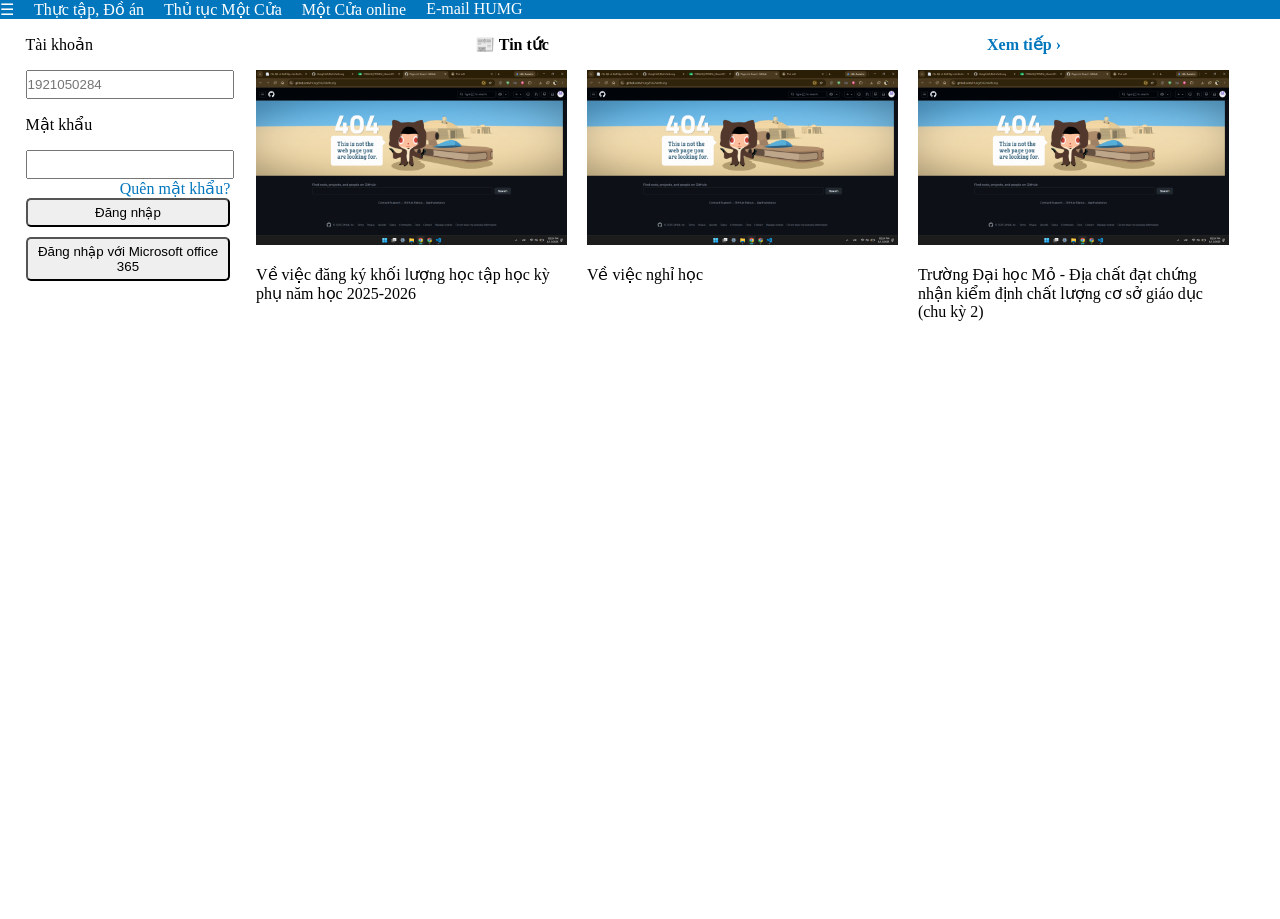
<file: bài 6/daotaohumg.html>
<!DOCTYPE html>
<html lang="vi">
<head>
    <meta charset="UTF-8">
    <title>HUMG</title>
    <style>
        body {
            margin: 0;
             }
        .muc{
            margin: 0;
        }     

        .danh-sach-muc {
            padding: 0;
            margin: 0;
        }

        .lienket {
            color:#ffffff;
            /* bỏ gạch chân */
            text-decoration: none;
        }

        .danh-muc {
            background-color: #0277bd;
            gap: 20px;
            display: flex;
            /* gap khoảng cách các đối tượng ở trong */
            padding: 0;
            margin: 0;
            /* bỏ dấu chấm ở danh sách khi dùng ul,li */
            list-style: none;
        }

        .trai {
            width: 20%;
            height: 100vh;
        }
        .khoi-dang-nhap {
            width: 100%;
            height: 100px;
        }
        form {
            margin: 10px auto;
            width: 80%;
        }
        .khoi {
            width: 100%;
        }
        input{
            width: 100%;
            padding: 5px 0;
        }
        .quen-mat-khau{
            display: flex;
            justify-content: flex-end;
        }
        .quen-mat-khau-lien-ket{
            color:#0277bd;
            text-decoration: none;
        }
        button{
            width: 100%;
            padding: 5px 0;
            border-radius: 5px;
        }
        .login{
            margin-bottom: 10px;

        }

        .phai {
            width: 80%;
        }
        .main {
            display: flex;
        }
        .tin {
            width: 95%;
            gap: 20px;
            display: flex;
            padding: 0;
            margin: 0;
            list-style: none;

        }
        .chuc-nang{
            
            gap: 20px;
            display: flex;
            padding: 0;
            margin: 0;
            list-style: none;

        }
        .lien-ket-xem-tiep{
            color:#0277bd;
            text-decoration-line: none;
            font-weight: bold;
        }
        .danh-sach-bai{
            display:flex;
            justify-content: space-around;
        }
        .chi-tiet-bai{
            width:auto
        }

        

    </style>
</head>
<body>
    <body>

    <!-- Danh mục -->
    <nav class="danh-sach-muc">
        <ul class="danh-muc">
            <li class="muc"><a href="#" class="lienket">&#9776;</a></li>
            <li class="muc"><a href="#" class="lienket">Thực tập, Đồ án</a></li>
            <li class="muc"><a href="#" class="lienket">Thủ tục Một Cửa</a></li>
            <li class="muc"><a href="#" class="lienket">Một Cửa online</a></li>
            <li class="muc"><a href="#" class="lienket">E-mail HUMG</a></li>
        </ul>
    </nav>

    <main class="main">

        <!-- CỘT TRÁI -->
        <div class="trai">
            <div class="khoi-dang-nhap">
                <form action="">
                    <div class="khoi">
                        <p>Tài khoản</p>
                        <input type="text" name="taikhoan" placeholder="1921050284">
                    </div>
                    <div class="khoi-thong-tin">
                        <p>Mật khẩu</p>
                        <input type="password" name="matkhau">
                    </div>
                    <div class="quen-mat-khau">
                        <a class="quen-mat-khau-lien-ket" href="#">Quên mật khẩu?</a>
                    </div>
                    <div class="khoi-thong-tin">
                        <button type="submit" class="login">Đăng nhập</button>
                        <button type="button" class="login-365">Đăng nhập với Microsoft office 365</button>
                    </div>
                </form>
            </div>
        </div>
        <!-- CỘT PHẢI -->
    <div class="phai">

        <!-- KHỐI TIN TỨC -->
        <div class="khoi-tin-tuc">
            <p class="danh-sach-bai">
                <b>&#128240; Tin tức</b>
                <a class="lien-ket-xem-tiep" href="#">Xem tiếp &rsaquo;</a>
            </p>
            <ul class="tin">
                <li>
                    <img src="../ảnh/anh.png" alt="No image" width="100%">
                    <p>Về việc đăng ký khối lượng học tập học kỳ phụ năm học 2025-2026</p>
                </li>
                <li>
                    <img src="../ảnh/anh.png" alt="No image" width="100%">
                    <p>Về việc nghỉ học</p>
                </li>
                <li>
                    <img src="../ảnh/anh.png" alt="Kiểm định chất lượng" width="100%">
                    <p>Trường Đại học Mỏ - Địa chất đạt chứng nhận kiểm định chất lượng cơ sở giáo dục (chu kỳ 2)</p>
                </li>
            </ul>
        </div>

    </div>
</main>

        
       
            
            
    </main>
        

</body>
</html>
</file>
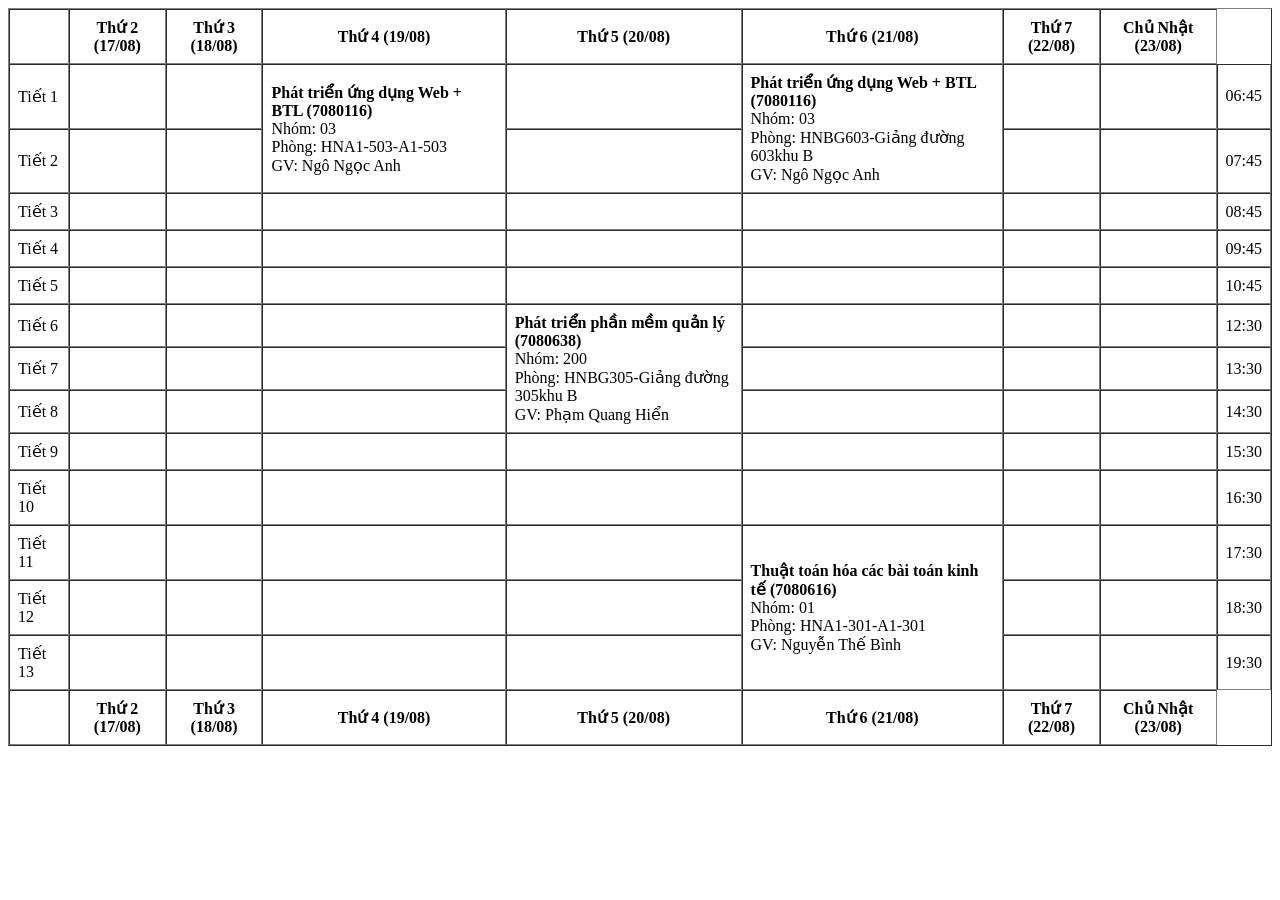
<file: bài kiểm tra/baikiemtra.html>
<!DOCTYPE html>
<html lang="vi">
<head>
    <meta charset="UTF-8">
    <title>Thời khóa biểu</title>
</head>
<body>
    <table border="1" cellspacing="0" cellpadding="8" with="100%">
            <tr>
                <th></th>
                <th>Thứ 2 (17/08)</th>
                <th>Thứ 3 (18/08)</th>
                <th>Thứ 4 (19/08)</th>
                <th>Thứ 5 (20/08)</th>
                <th>Thứ 6 (21/08)</th>
                <th>Thứ 7 (22/08)</th>
                <th>Chủ Nhật (23/08)</th>
            </tr>
            <tr>
                <td>Tiết 1</td>
                <td></td>
                <td></td>
                <td rowspan="2">
                    <b>Phát triển ứng dụng Web + BTL (7080116)</b><br>
                    Nhóm: 03<br>
                    Phòng: HNA1-503-A1-503<br>
                    GV: Ngô Ngọc Anh<br>
                </td>
                <td></td>
                <td rowspan="2">
                    <b>Phát triển ứng dụng Web + BTL (7080116)</b><br>
                    Nhóm: 03<br>
                    Phòng: HNBG603-Giảng đường 603khu B<br>
                    GV: Ngô Ngọc Anh<br>
                </td>
                <td></td>
                <td></td>
                <td>06:45</td>
            </tr>
            <tr>
                <td>Tiết 2</td>
                <td></td>
                <td></td>
                <td></td>
                <td></td>
                <td></td>
                <td>07:45</td>
            </tr>
            <tr>
                <td>Tiết 3</td>
                <td></td>
                <td></td>
                <td></td>
                <td></td>
                <td></td>
                <td></td>
                <td></td>
                <td>08:45</td>
            </tr>
            <tr>
                <td>Tiết 4</td>
                <td></td>
                <td></td>
                <td></td>
                <td></td>
                <td></td>
                <td></td>
                <td></td>
                <td>09:45</td>
            </tr>
            <tr>
                <td>Tiết 5</td>
                <td></td>
                <td></td>
                <td></td>
                <td></td>
                <td></td>
                <td></td>
                <td></td>
                <td>10:45</td>
            </tr>
            <tr>
                <td>Tiết 6</td>
                <td></td>
                <td></td>
                <td></td>
                <td rowspan="3">
                    <b>Phát triển phần mềm quản lý (7080638)</b><br>
                    Nhóm: 200<br>
                    Phòng: HNBG305-Giảng đường 305khu B<br>
                    GV: Phạm Quang Hiển<br>
                </td>
                <td></td>
                <td></td>
                <td></td>
                <td>12:30</td>
            </tr>
            <tr>
                <td>Tiết 7</td>
                <td></td>
                <td></td>
                <td></td>
                <td></td>
                <td></td>
                <td></td>
                <td>13:30</td>
            </tr>
            <tr>
                <td>Tiết 8</td>
                <td></td>
                <td></td>
                <td></td>
                <td></td>
                <td></td>
                <td></td>
                <td>14:30</td>
            </tr>
            <tr>
                <td>Tiết 9</td>
                <td></td>
                <td></td>
                <td></td>
                <td></td>
                <td></td>
                <td></td>
                <td></td>
                <td>15:30</td>
            </tr>
            <tr>
                <td>Tiết 10</td>
                <td></td>
                <td></td>
                <td></td>
                <td></td>
                <td></td>
                <td></td>
                <td></td>
                <td>16:30</td>
            </tr>
            <tr>
                <td>Tiết 11</td>
                <td></td>
                <td></td>
                <td></td>
                <td></td>
                <td rowspan="3">
                    <b>Thuật toán hóa các bài toán kinh tế (7080616)</b><br>
                    Nhóm: 01<br>
                    Phòng: HNA1-301-A1-301<br>
                    GV: Nguyễn Thế Bình<br>
                </td>
                <td></td>
                <td></td>
                <td>17:30</td>
            </tr>
            <tr>
                <td>Tiết 12</td>
                <td></td>
                <td></td>
                <td></td>
                <td></td>
                <td></td>
                <td></td>
                <td>18:30</td>
            </tr>
            <tr>
                <td>Tiết 13</td>
                <td></td>
                <td></td>
                <td></td>
                <td></td>
                <td></td>
                <td></td>
                <td>19:30</td>
            </tr>
            <tr>
                <th></th>
                <th>Thứ 2 (17/08)</th>
                <th>Thứ 3 (18/08)</th>
                <th>Thứ 4 (19/08)</th>
                <th>Thứ 5 (20/08)</th>
                <th>Thứ 6 (21/08)</th>
                <th>Thứ 7 (22/08)</th>
                <th>Chủ Nhật (23/08)</th>
            </tr>
    </table>

</body>
</html>
</file>
<file: bài 5/style.css>
h3{
    color: green;
}
#tieude{
    color:rgb(217, 255, 127)
}
.tieude{
    /*background-color để qui định màu nền*/
    background-color:black;
}
h3.tieude2{
    background-color:blueviolet;
}
</file>
